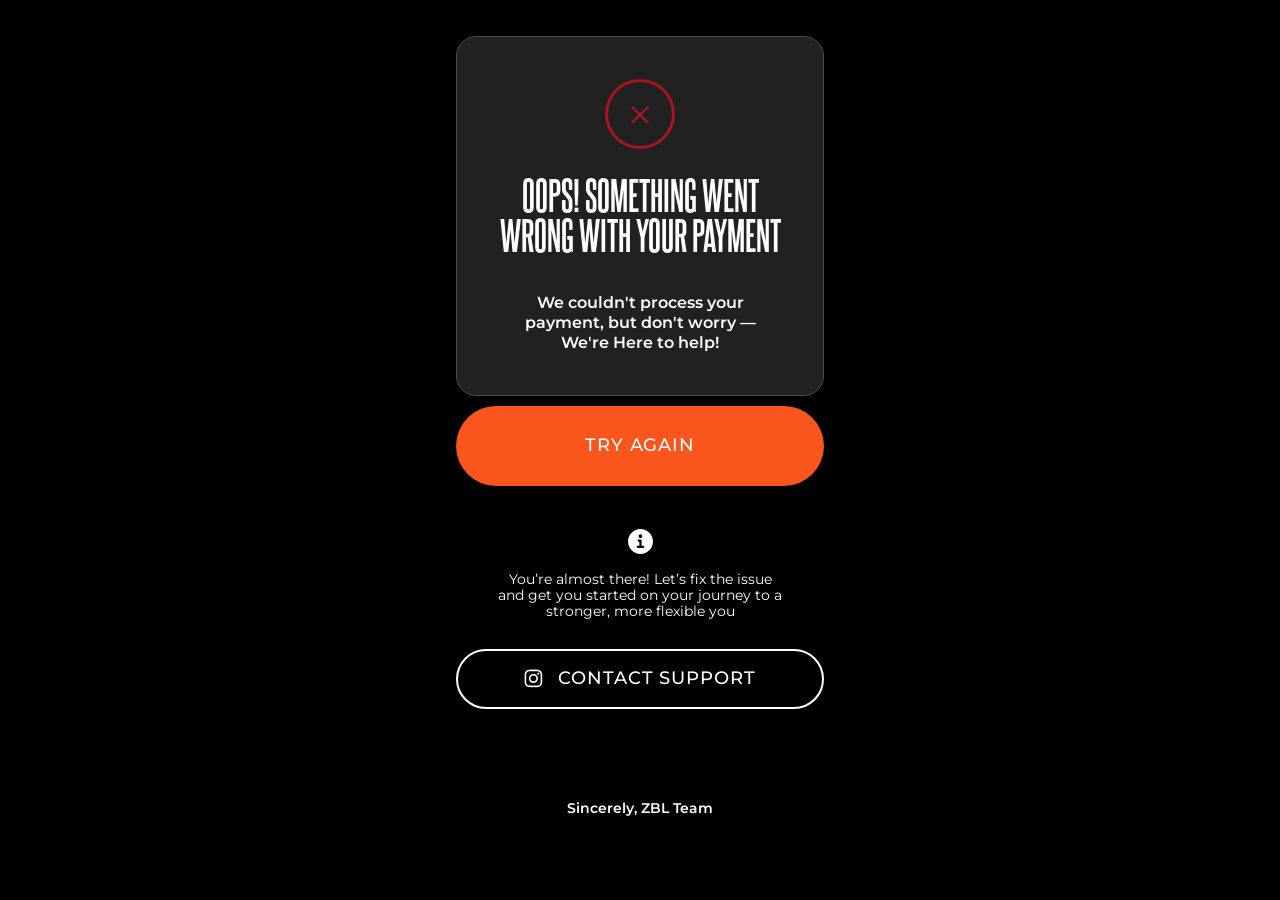
<file: failedpayment/index.html>
<!DOCTYPE html>
<html lang="en">
<head>

    <meta charset="UTF-8">
    <meta name="viewport" content="width=device-width, initial-scale=1.0">
    <link href="https://fonts.googleapis.com/css2?family=Montserrat:wght@250;300;400;500;600;700&display=swap"
        rel="stylesheet">
    <link href="https://fonts.googleapis.com/css2?family=Forum&display=swap" rel="stylesheet">
    <link rel="stylesheet" href="css/style.css">
    <link rel="stylesheet" href="css/fonts.css">
    <title>Something went wrong</title>
</head>
<body> 
      <section class="container">
        <div class="wrap">
          <div class="circle">
            <svg width="18" height="19" viewBox="0 0 18 19" fill="none" xmlns="http://www.w3.org/2000/svg">
              <path d="M17.8985 2.53808L10.665 9.77158L17.7081 16.8147L15.9949 18.5279L8.95177 11.4848L1.71827 18.7183L0.0812134 17.0812L7.31471 9.84772L0.233498 2.7665L1.94669 1.05331L9.02791 8.13452L16.2614 0.901022L17.8985 2.53808Z" fill="#A9151D" />
            </svg> 
            </div> 
            <h3 class="title">Oops! Something went<br> wrong with your payment</h3>
            <p>We couldn't process your<br> payment, but don't worry —<br> We're Here to help!</p>
        </div>
       <a href="https://zubalenok.online/shop/item/13510"> <div class="btn">Try Again</div></a>
        <div class="info">
          <svg width="25" height="25" viewBox="0 0 25 25" fill="none" xmlns="http://www.w3.org/2000/svg">
  <g clip-path="url(#clip0_92_41)">
    <path fill-rule="evenodd" clip-rule="evenodd" d="M12.5 25C19.4036 25 25 19.4036 25 12.5C25 5.59645 19.4036 0 12.5 0C5.59645 0 0 5.59645 0 12.5C0 19.4036 5.59645 25 12.5 25ZM9.82143 16.7411C9.20504 16.7411 8.70536 17.2407 8.70536 17.8571C8.70536 18.4736 9.20504 18.9732 9.82143 18.9732H12.5H15.1786C15.795 18.9732 16.2946 18.4736 16.2946 17.8571C16.2946 17.2407 15.795 16.7411 15.1786 16.7411H13.6161V11.6071C13.6161 10.9907 13.1164 10.4911 12.5 10.4911H10.7143C10.0979 10.4911 9.59821 10.9907 9.59821 11.6071C9.59821 12.2235 10.0979 12.7232 10.7143 12.7232H11.3839V16.7411H9.82143ZM14.2857 7.14286C14.2857 8.12907 13.4862 8.92857 12.5 8.92857C11.5138 8.92857 10.7143 8.12907 10.7143 7.14286C10.7143 6.15664 11.5138 5.35714 12.5 5.35714C13.4862 5.35714 14.2857 6.15664 14.2857 7.14286Z" fill="white" />
  </g>
  <defs>
    <clipPath id="clip0_92_41">
      <rect width="25" height="25" fill="white" />
    </clipPath>
  </defs>
</svg>
<p>You’re almost there! Let’s fix the issue<br> and get you started on your journey to a<br> stronger, more flexible you</p>
        </div>
        <a href="https://www.instagram.com/zubalenok.team/">
        <div class="btn-inst">
          <svg width="19" height="19" viewBox="0 0 19 19" fill="none" xmlns="http://www.w3.org/2000/svg">
  <g clip-path="url(#clip0_92_48)">
    <path d="M15.2065 4.7119V4.71249C15.2065 5.29824 14.7316 5.77261 14.1464 5.77261C13.5613 5.77261 13.0863 5.29765 13.0863 4.71249C13.0863 4.12674 13.5613 3.65236 14.1464 3.65236C14.7316 3.65295 15.206 4.12674 15.2065 4.7119ZM9.4286 12.3744C7.80159 12.3744 6.48276 11.0556 6.48276 9.42854C6.48276 7.80152 7.80159 6.4827 9.4286 6.4827C11.0556 6.4827 12.3744 7.80152 12.3744 9.42854C12.3744 11.055 11.0562 12.3738 9.42978 12.3738H9.42919L9.4286 12.3744ZM9.4286 4.89104C6.92237 4.89104 4.8911 6.9229 4.8911 9.42854C4.8911 11.9342 6.92296 13.966 9.4286 13.966C11.9348 13.966 13.9661 11.9342 13.9661 9.42854C13.9661 9.42854 13.9661 9.42854 13.9661 9.42795C13.9661 6.92231 11.9348 4.89045 9.4286 4.89045C9.4286 4.89045 9.4286 4.89045 9.42801 4.89045L9.4286 4.89104ZM9.4286 2.18269C11.7875 2.18269 12.0686 2.19447 13.0003 2.23513C13.5913 2.2422 14.1535 2.35417 14.6738 2.55217L14.6402 2.54097C15.4146 2.84268 16.0156 3.44376 16.3109 4.19804L16.3179 4.21808C16.5042 4.70483 16.6149 5.2676 16.622 5.85511V5.85806C16.6639 6.79031 16.6733 7.07022 16.6733 9.42972C16.6733 11.7892 16.6621 12.0697 16.6191 13.0014C16.6079 13.593 16.4953 14.1552 16.2979 14.6755L16.3091 14.6414C16.1571 15.0397 15.932 15.3791 15.6473 15.6585L15.6467 15.6591C15.368 15.9443 15.0286 16.1694 14.6497 16.3126L14.6308 16.3191C14.1423 16.5053 13.5778 16.6161 12.9879 16.6231H12.9849C12.0468 16.665 11.7704 16.6744 9.4068 16.6744C7.042 16.6744 6.76621 16.6632 5.82866 16.6202C5.23466 16.609 4.67012 16.4964 4.14742 16.299L4.18219 16.3102C3.78384 16.1605 3.44441 15.9348 3.16744 15.649L3.16685 15.6485C2.87869 15.3715 2.65241 15.0315 2.51039 14.6508L2.5045 14.6325C2.31887 14.1446 2.20632 13.5806 2.19512 12.9914V12.9866C2.16212 12.0585 2.15034 11.7721 2.15034 9.4197C2.15034 7.0661 2.16212 6.77911 2.19512 5.83979C2.20632 5.24638 2.31828 4.68243 2.51569 4.16033L2.5045 4.1951C2.65005 3.79497 2.87692 3.45436 3.16626 3.17917L3.16744 3.17799C3.44323 2.88806 3.78325 2.66236 4.16451 2.5227L4.18278 2.51681C4.66776 2.32942 5.22817 2.21686 5.81392 2.20685H5.81805C6.75678 2.17385 7.03316 2.16265 9.39619 2.16265L9.4286 2.18269ZM9.4286 0.591614C7.02785 0.591614 6.7285 0.60281 5.78564 0.644649C5.01073 0.661149 4.27589 0.810828 3.59585 1.0707L3.64064 1.05597C3.02778 1.28992 2.50567 1.63701 2.0755 2.07426L2.07491 2.07485C1.63589 2.50502 1.28939 3.02772 1.06546 3.61111L1.05544 3.64058C0.8103 4.27583 0.660621 5.01126 0.644711 5.77851V5.78558C0.600514 6.72843 0.591675 7.02779 0.591675 9.42854C0.591675 11.8293 0.602871 12.1286 0.644711 13.0715C0.661211 13.8464 0.810889 14.5813 1.07076 15.2613L1.05603 15.2165C1.5251 16.4075 2.44969 17.332 3.61 17.7905L3.64064 17.8011C4.27589 18.0457 5.01132 18.1953 5.77857 18.2118H5.78564C6.7285 18.256 7.02785 18.2649 9.4286 18.2649C11.8294 18.2649 12.1287 18.2537 13.0716 18.2118C13.8465 18.1948 14.5813 18.0457 15.2614 17.7858L15.2166 17.8011C16.4075 17.332 17.3321 16.4075 17.7906 15.2471L17.8012 15.2165C18.0463 14.5813 18.1954 13.8458 18.2119 13.0786V13.0715C18.2561 12.1286 18.2649 11.8293 18.2649 9.42854C18.2649 7.02779 18.2537 6.72843 18.2119 5.78558C18.1948 5.01067 18.0457 4.27583 17.7859 3.59579L17.8012 3.64058C17.5666 3.02772 17.2201 2.50561 16.7823 2.07544L16.7817 2.07485C16.3515 1.63583 15.8288 1.28933 15.2454 1.0654L15.216 1.05538C14.5807 0.810239 13.8453 0.66056 13.078 0.644649H13.071C12.1281 0.600453 11.8288 0.591614 9.42801 0.591614H9.4286Z" fill="white" />
  </g>
  <defs>
    <clipPath id="clip0_92_48">
      <rect width="18.8571" height="18.8571" fill="white" />
    </clipPath>
  </defs>
</svg>
<p>Contact Support</p>
        </div></a>
        <p class="team">Sincerely, ZBL Team</p>
      </section>
</body>
</html>
</file>
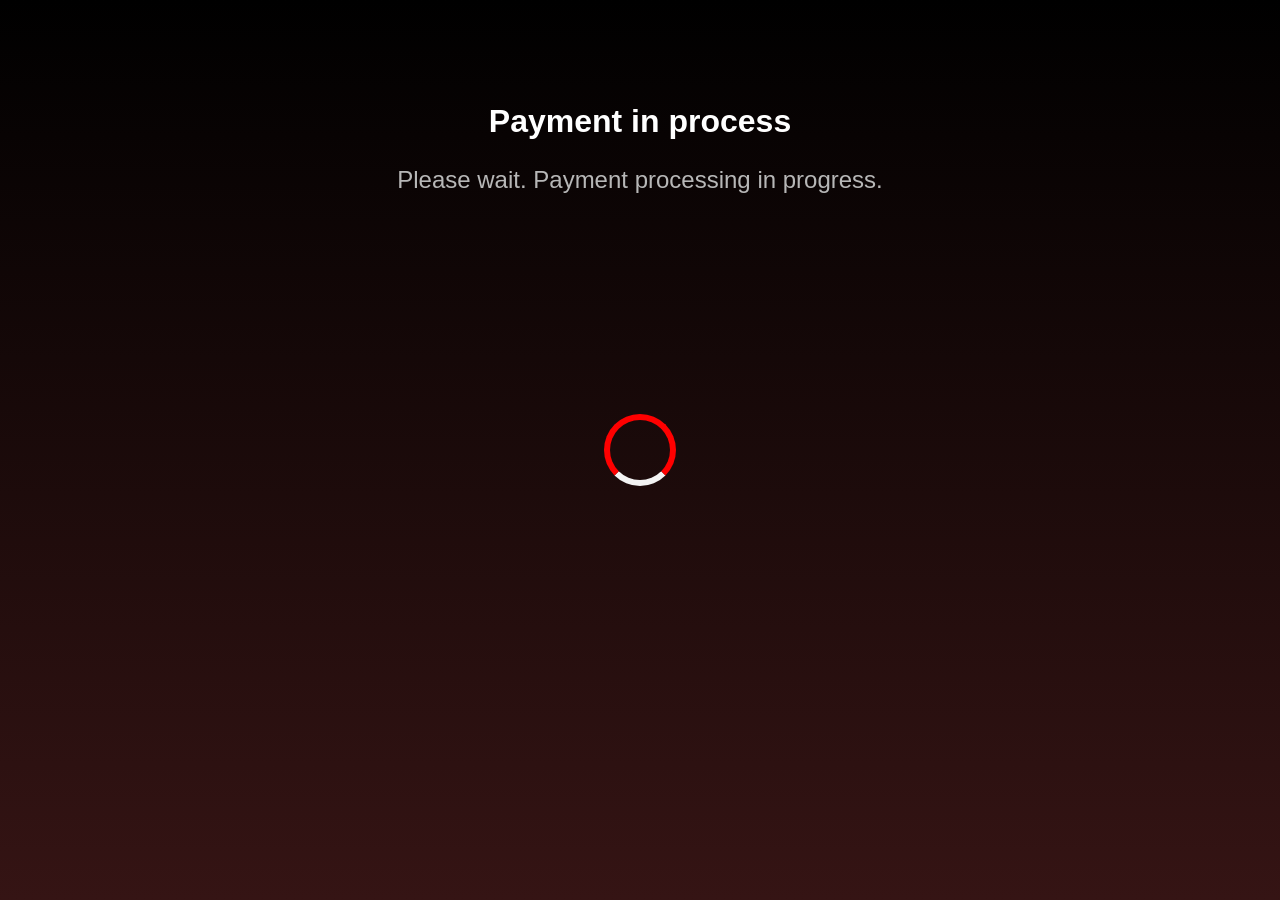
<file: payinprogress/index.html>
<!DOCTYPE html>
<html lang="uk">
<head>
    <meta charset="UTF-8">
    <meta name="viewport" content="width=device-width, initial-scale=1.0">
    <title>Стильний Прелоадер</title>
    <link rel="stylesheet" href="style.css"> </head>
<body>

    <div class="box">
        <h1>Payment in process</h1>
        <h2>Please wait. Payment processing in progress.</h2>
    </div>
    <div class="preloader-container">
        <div class="spinner"></div>
    </div>

</body>
</html>
</file>
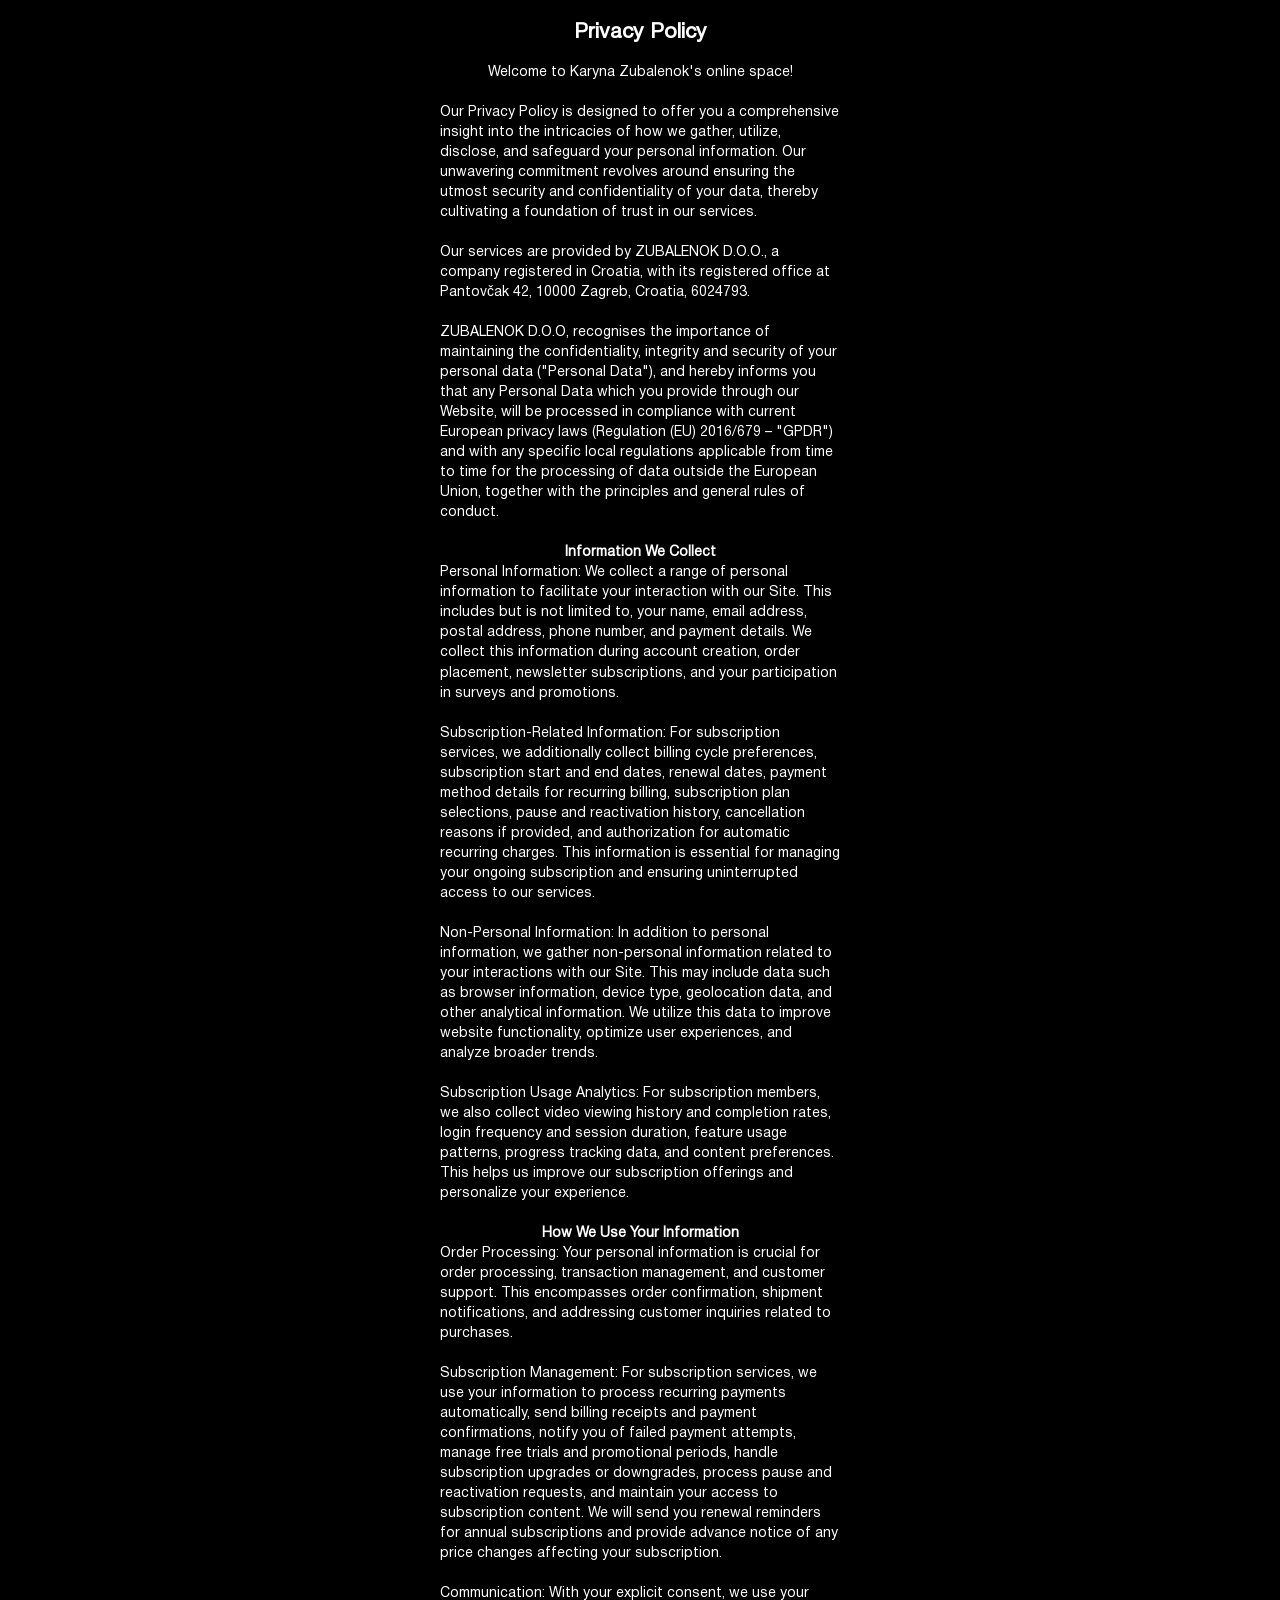
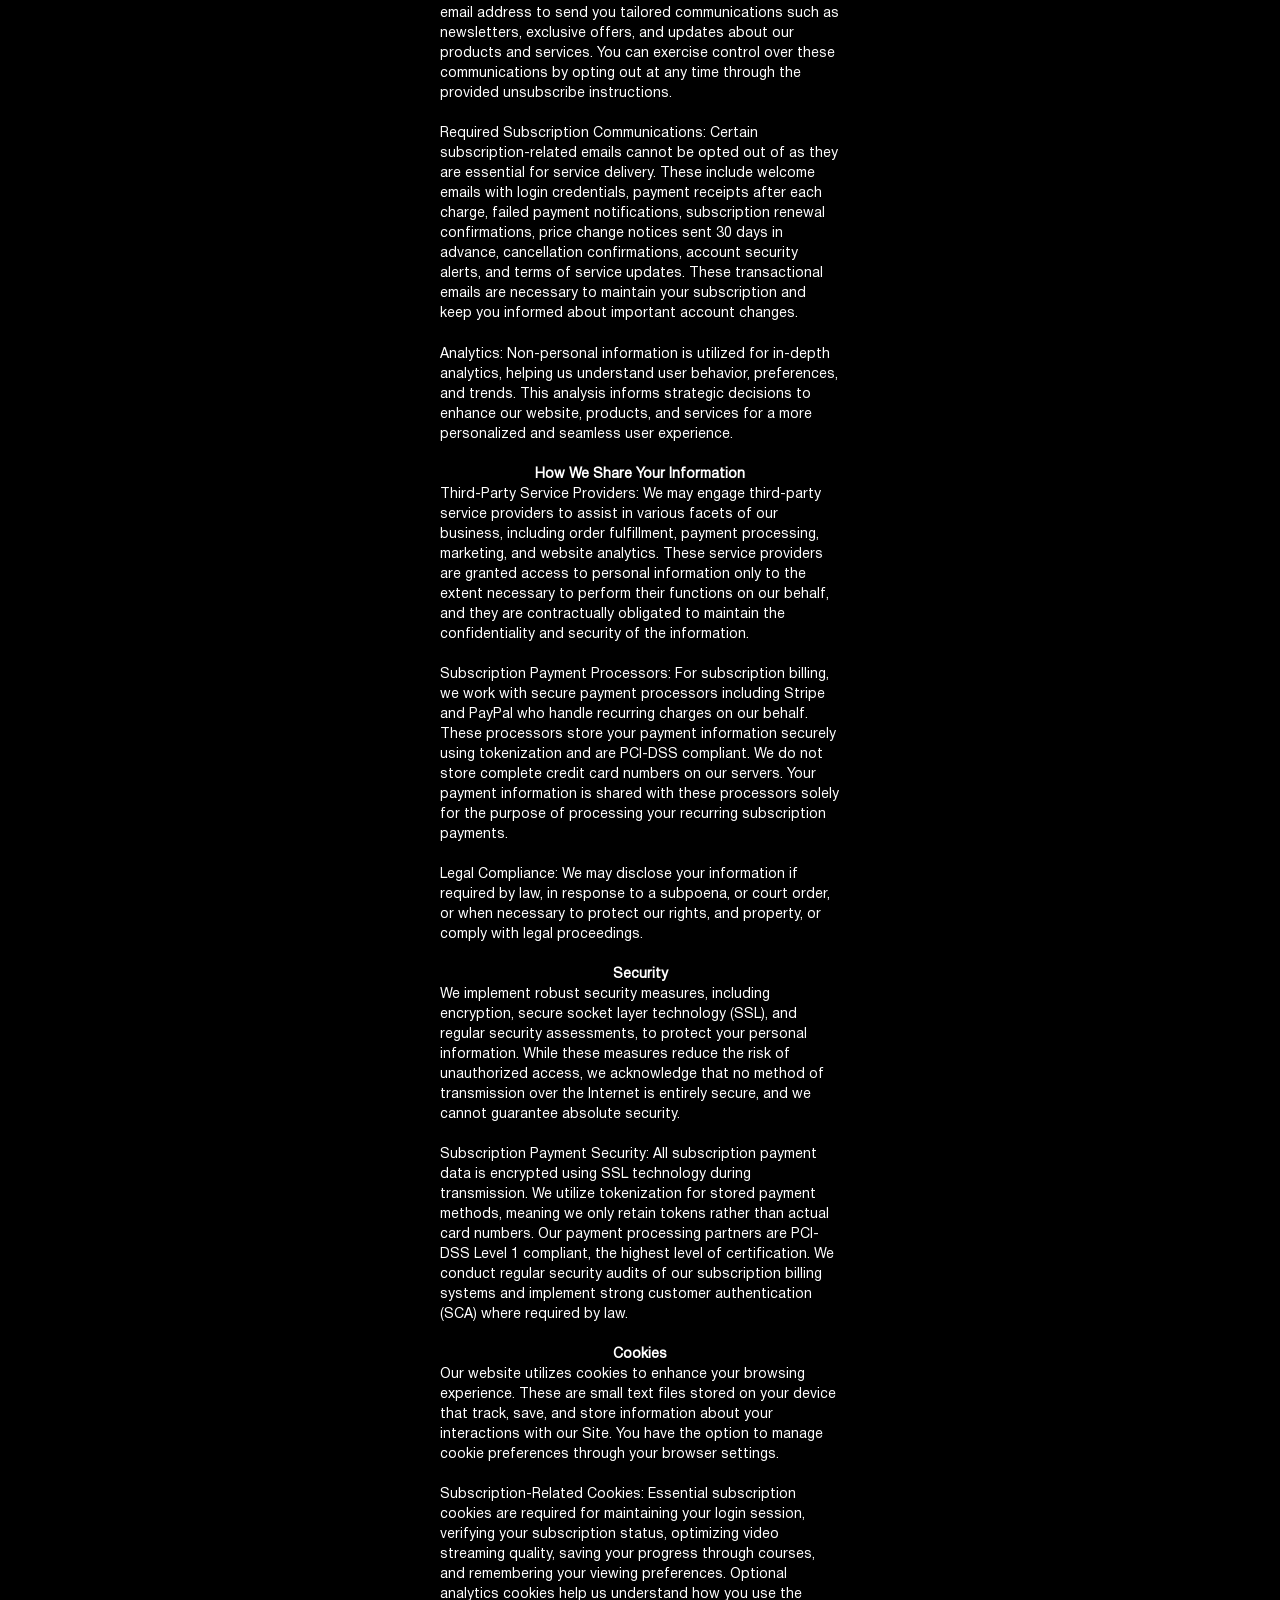
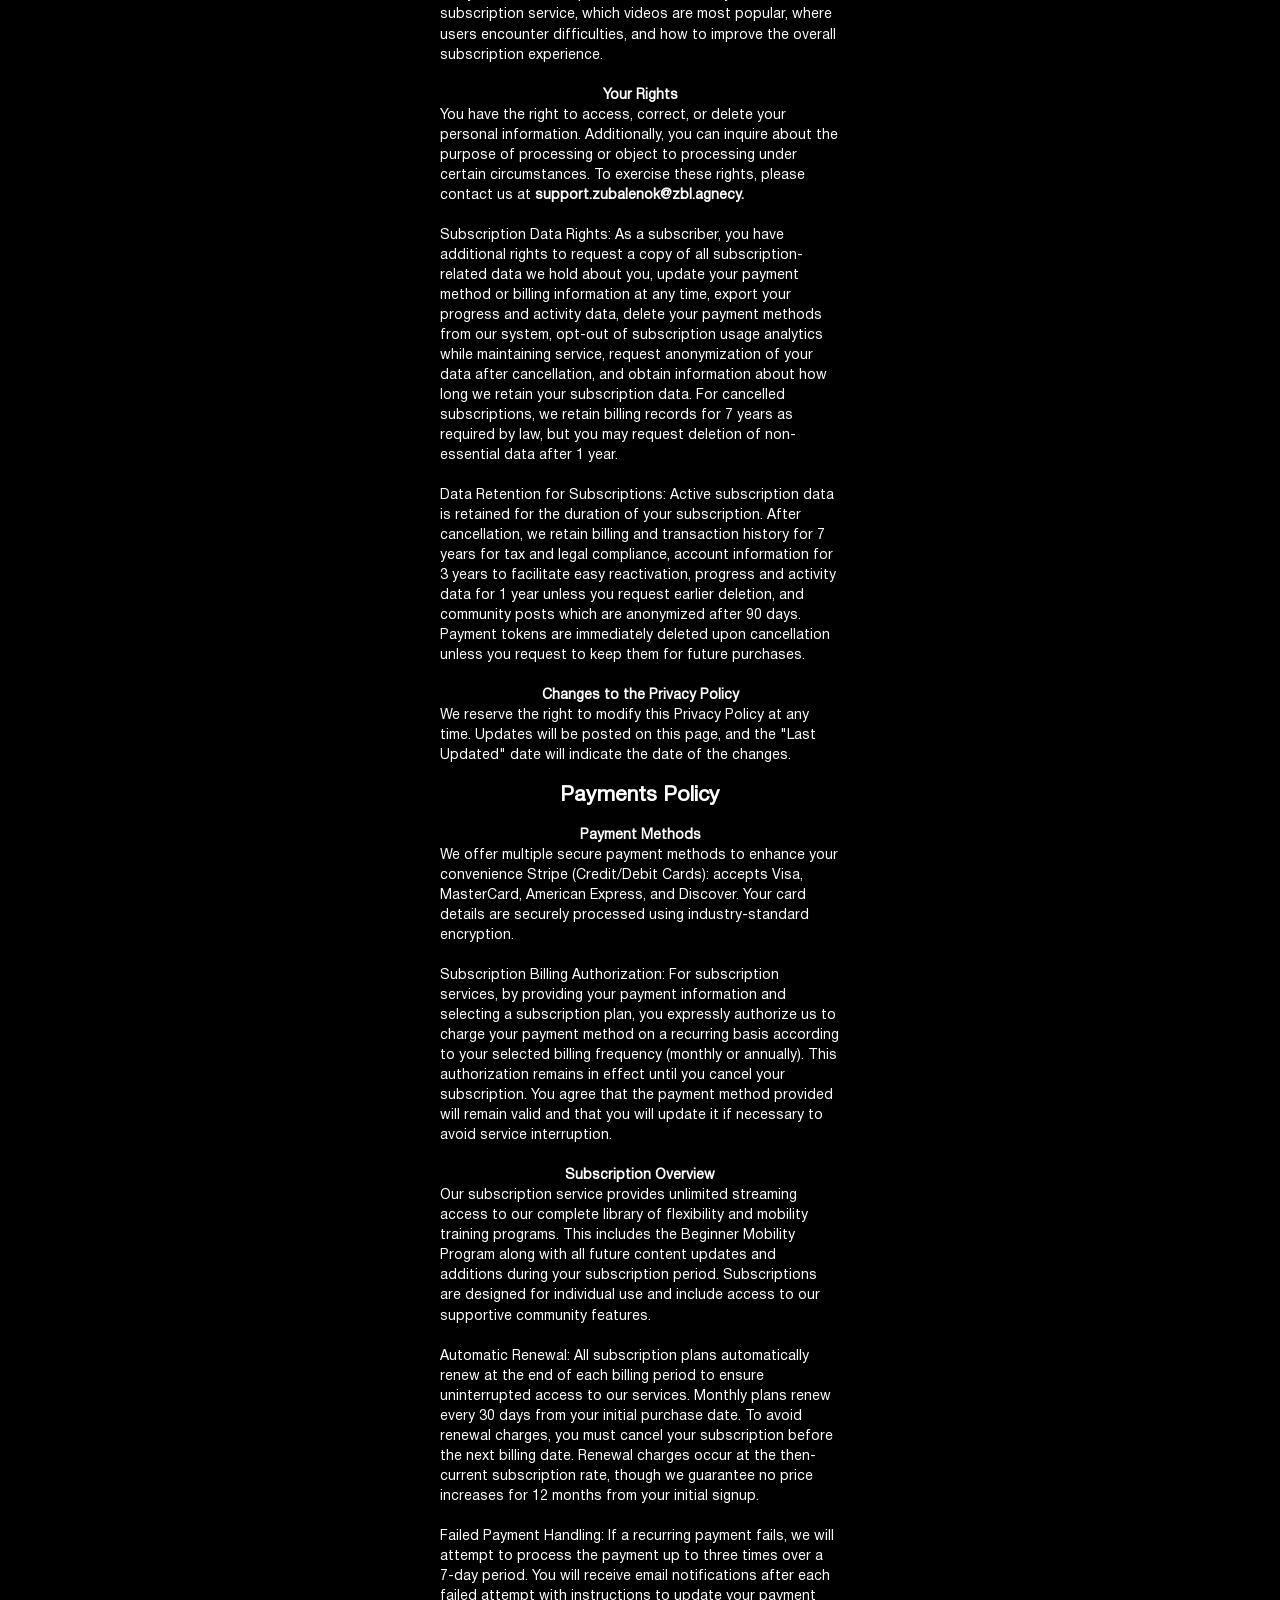
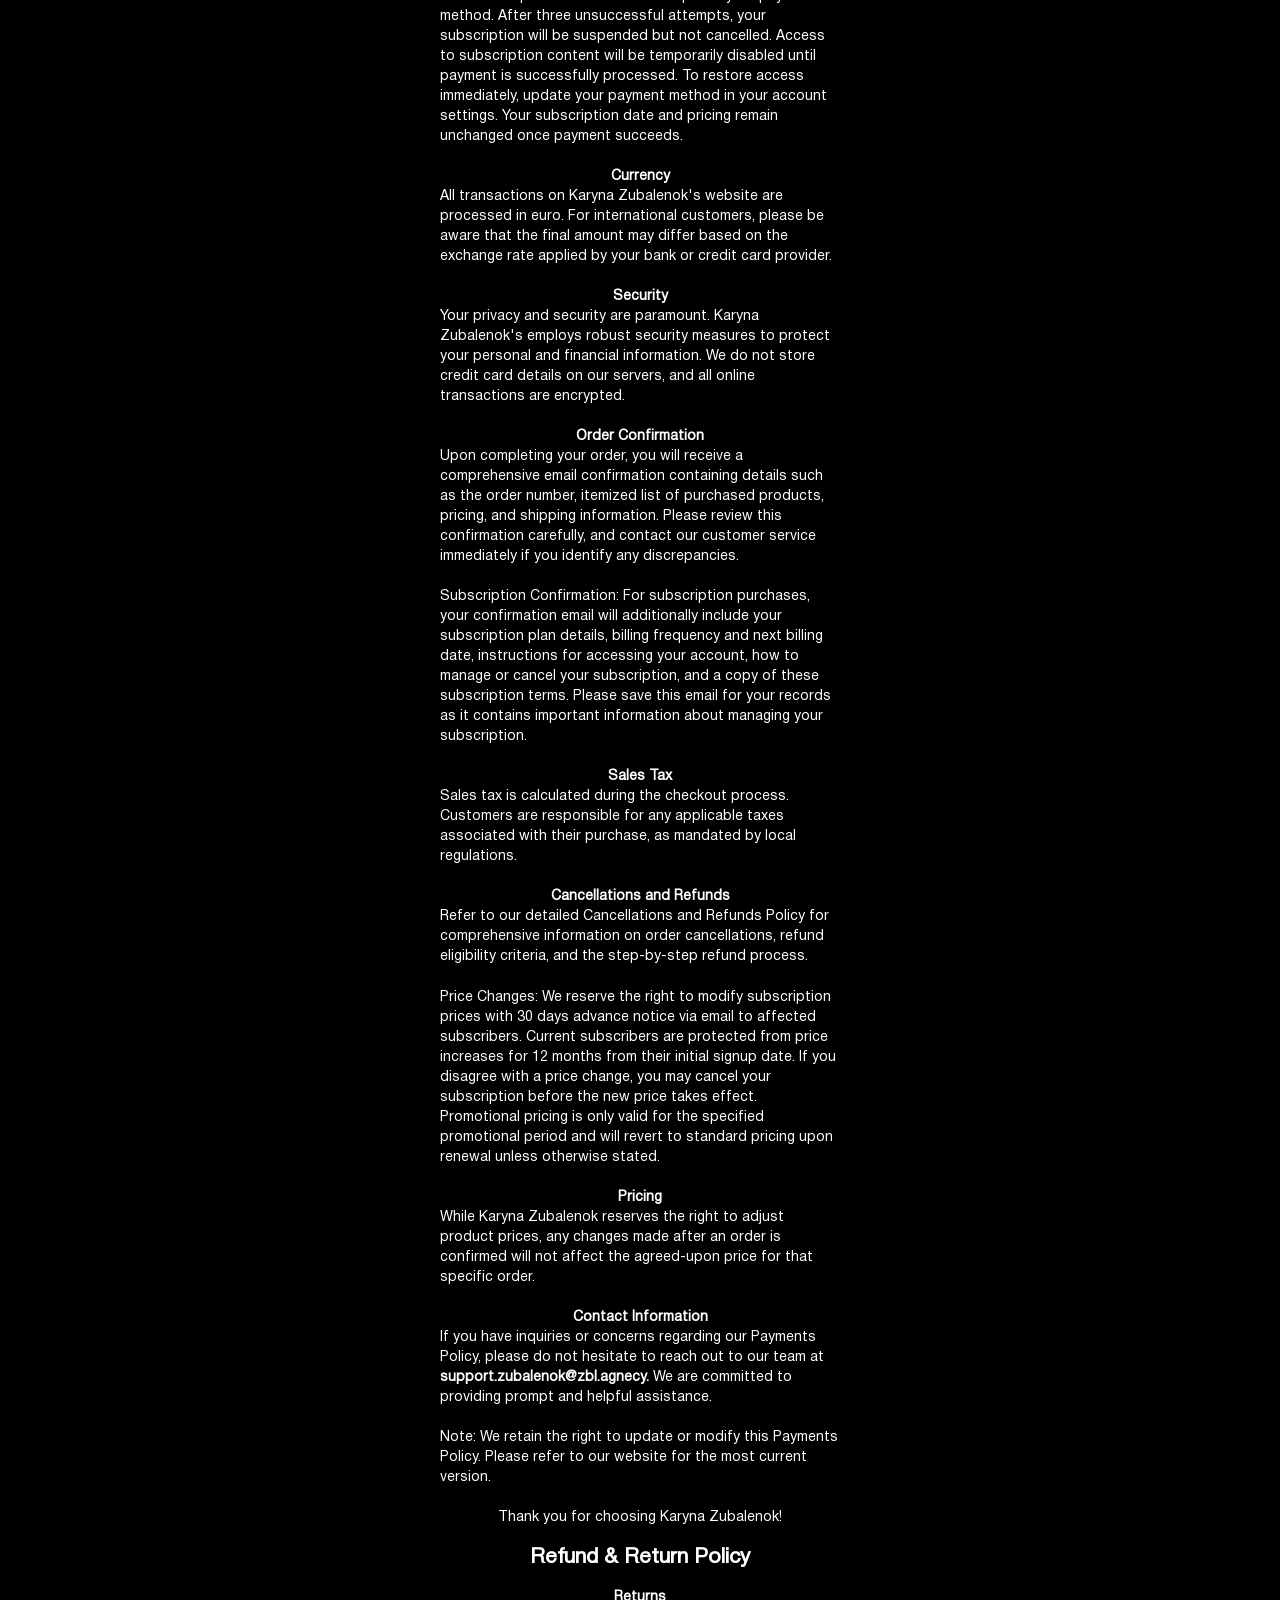
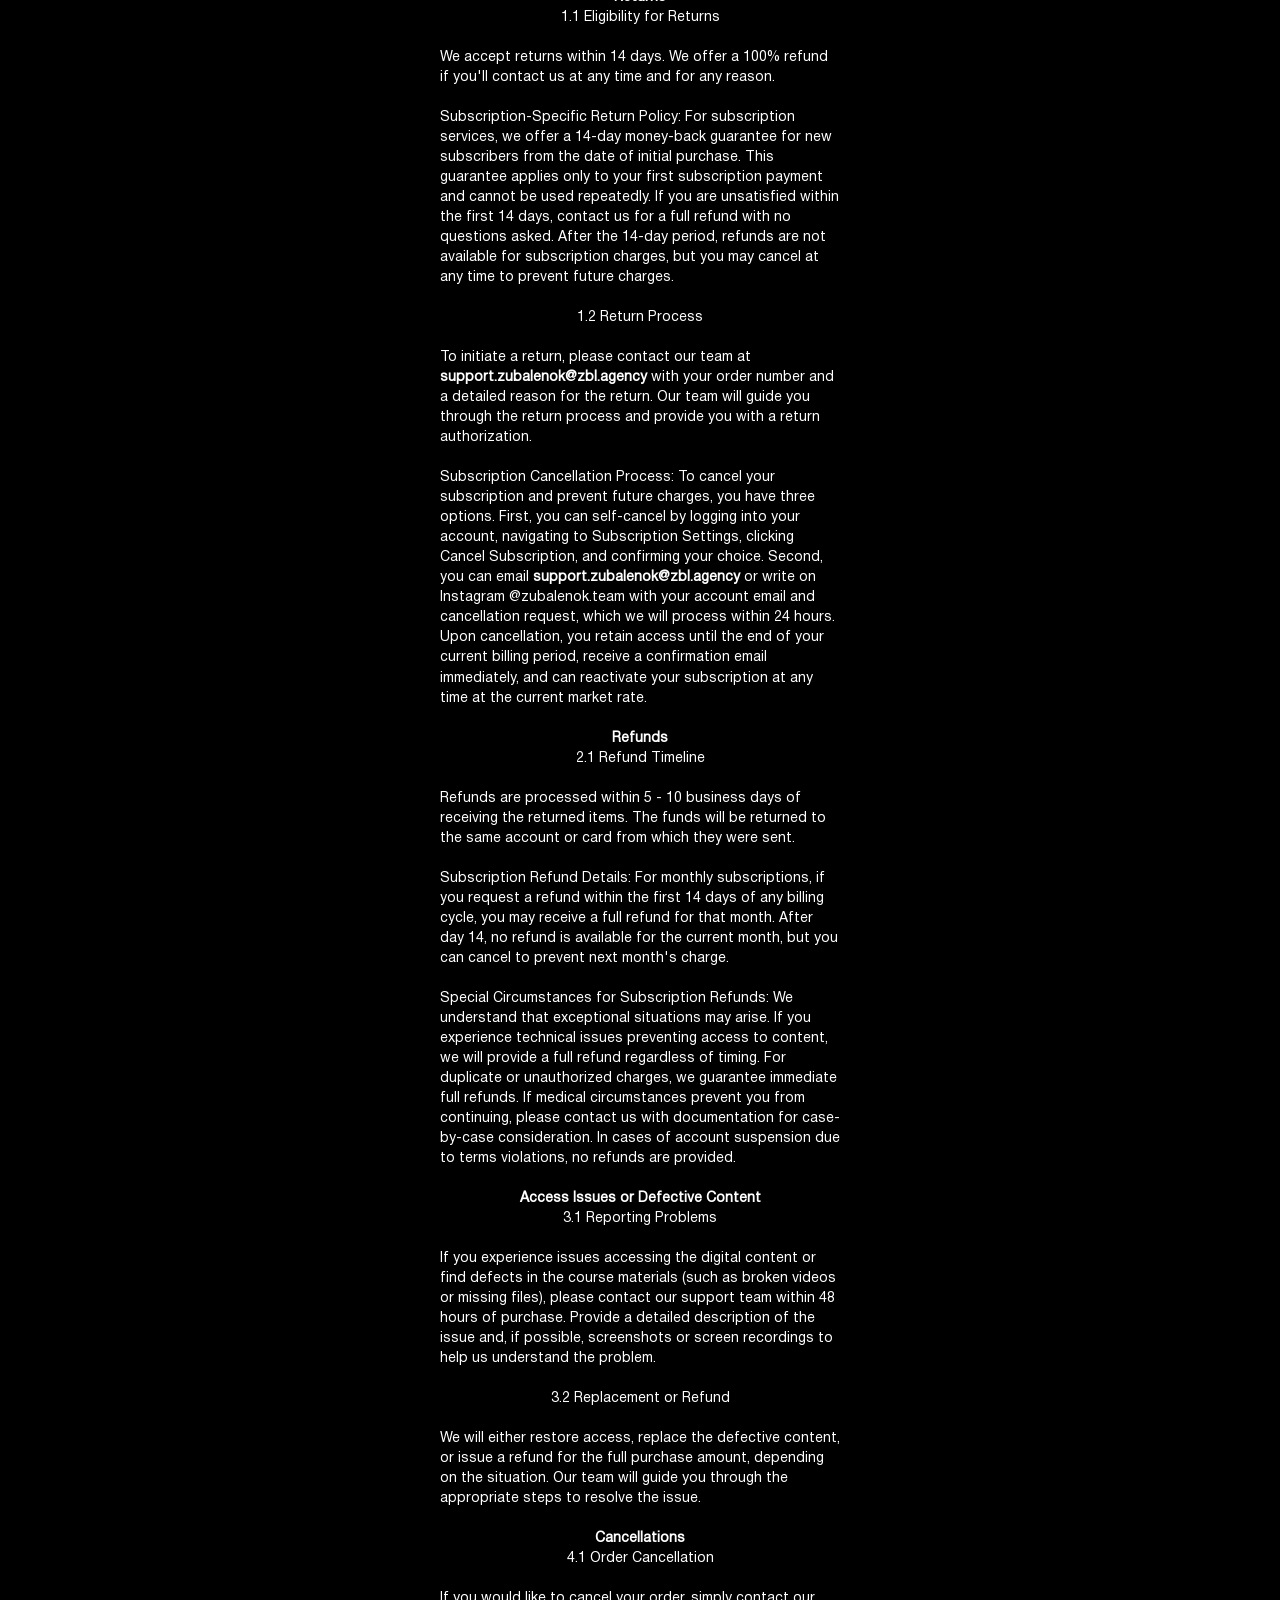
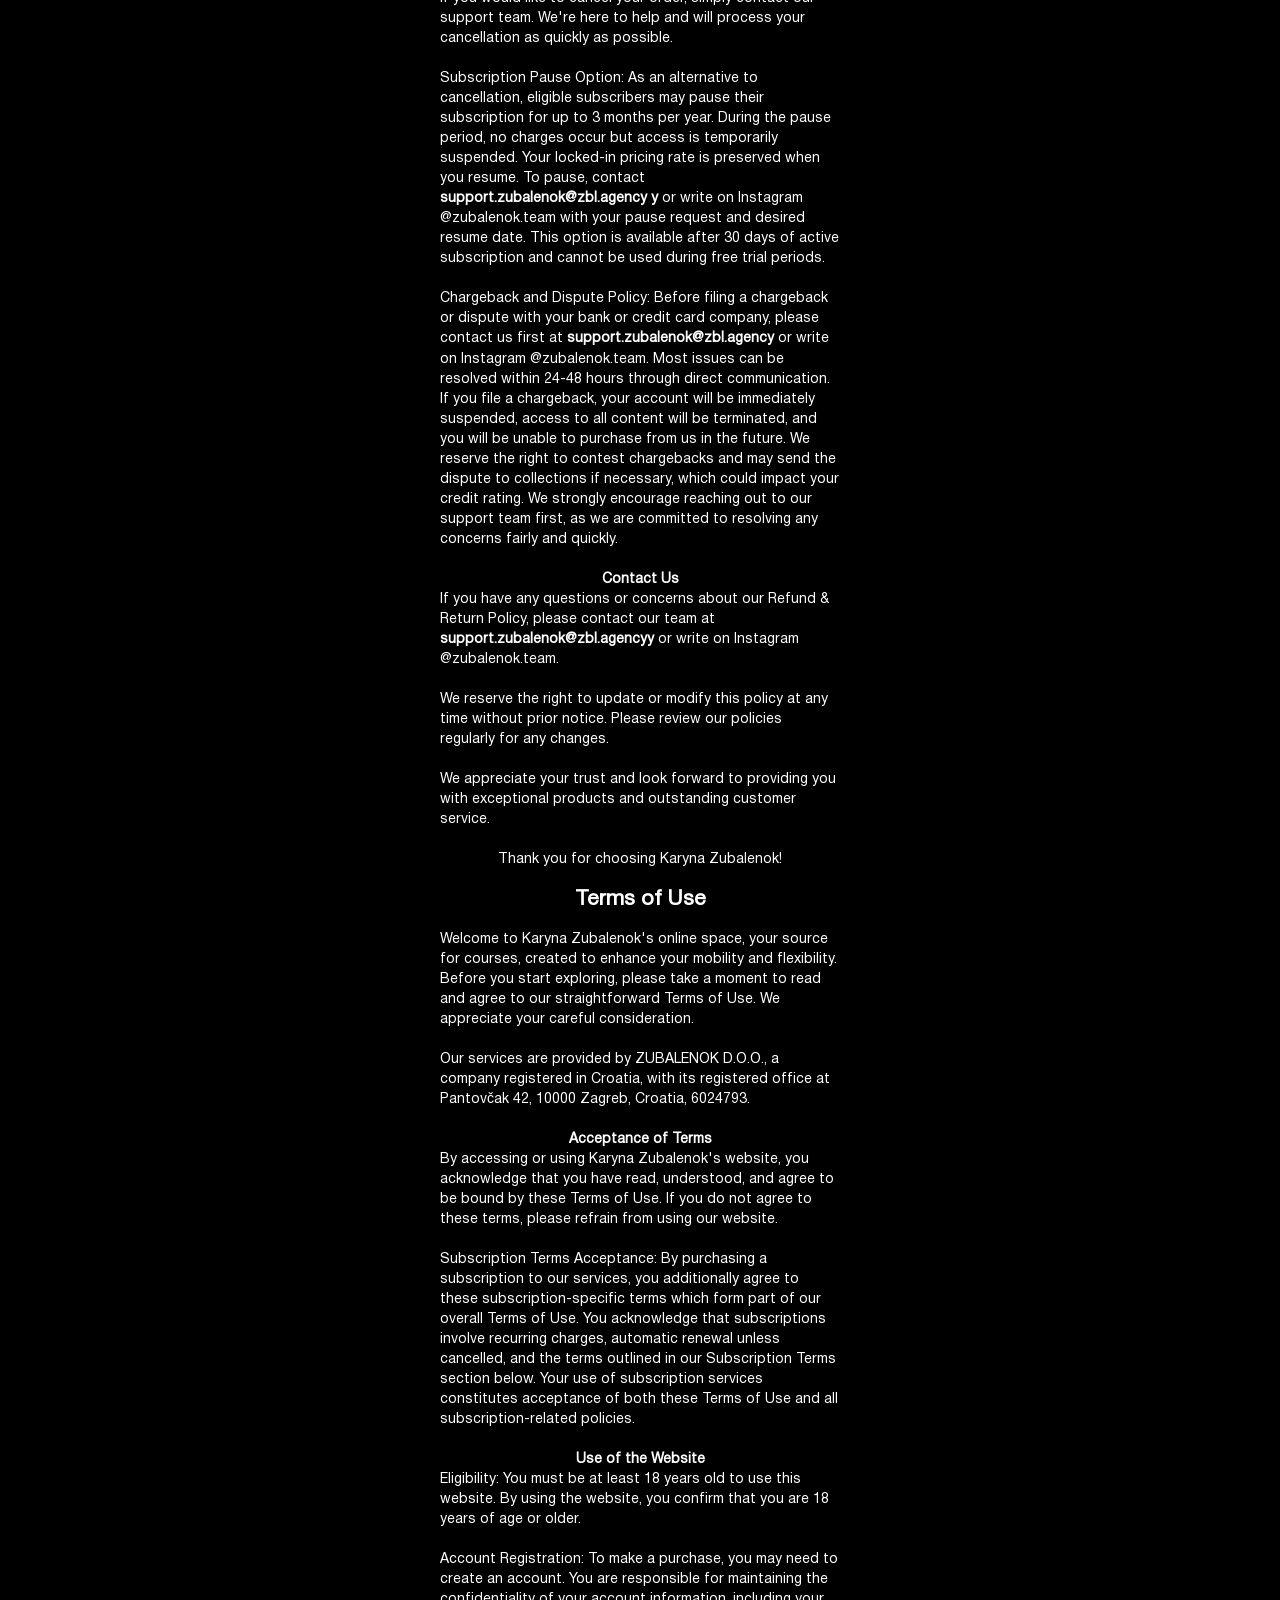
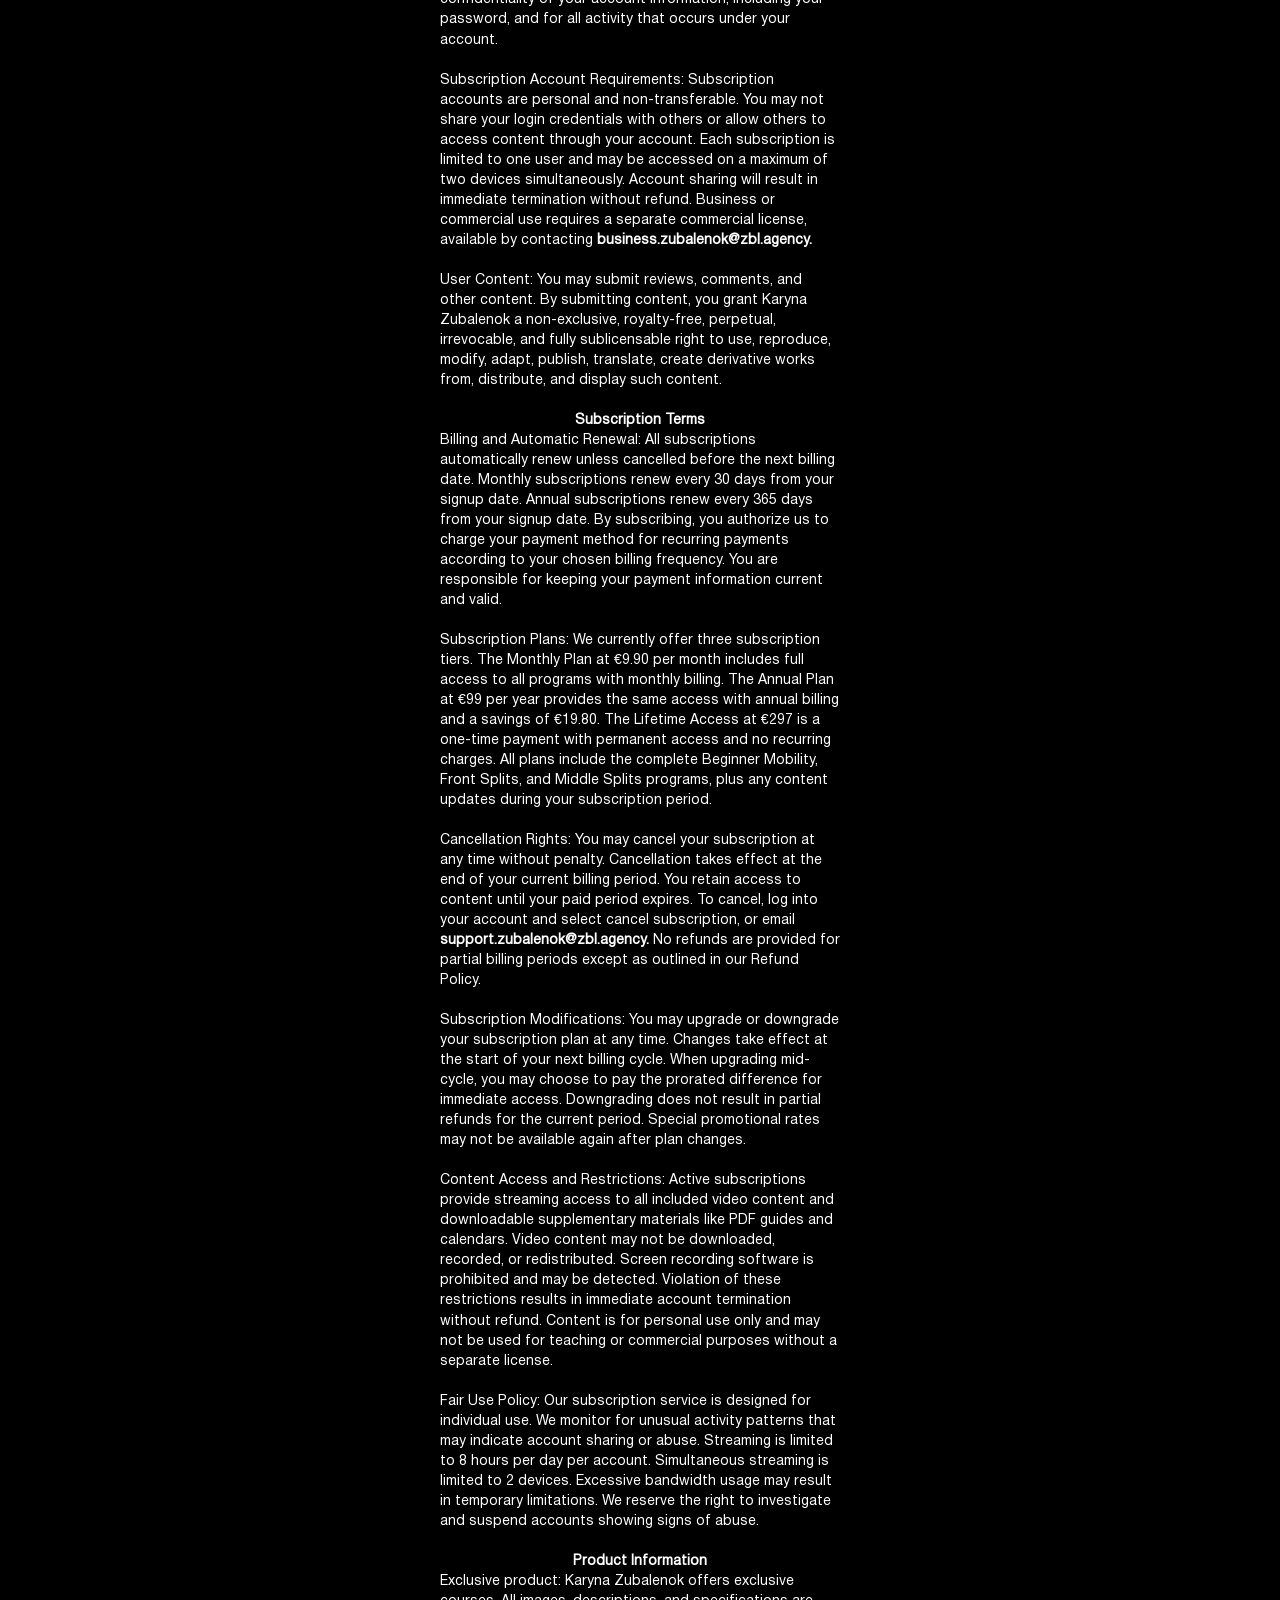
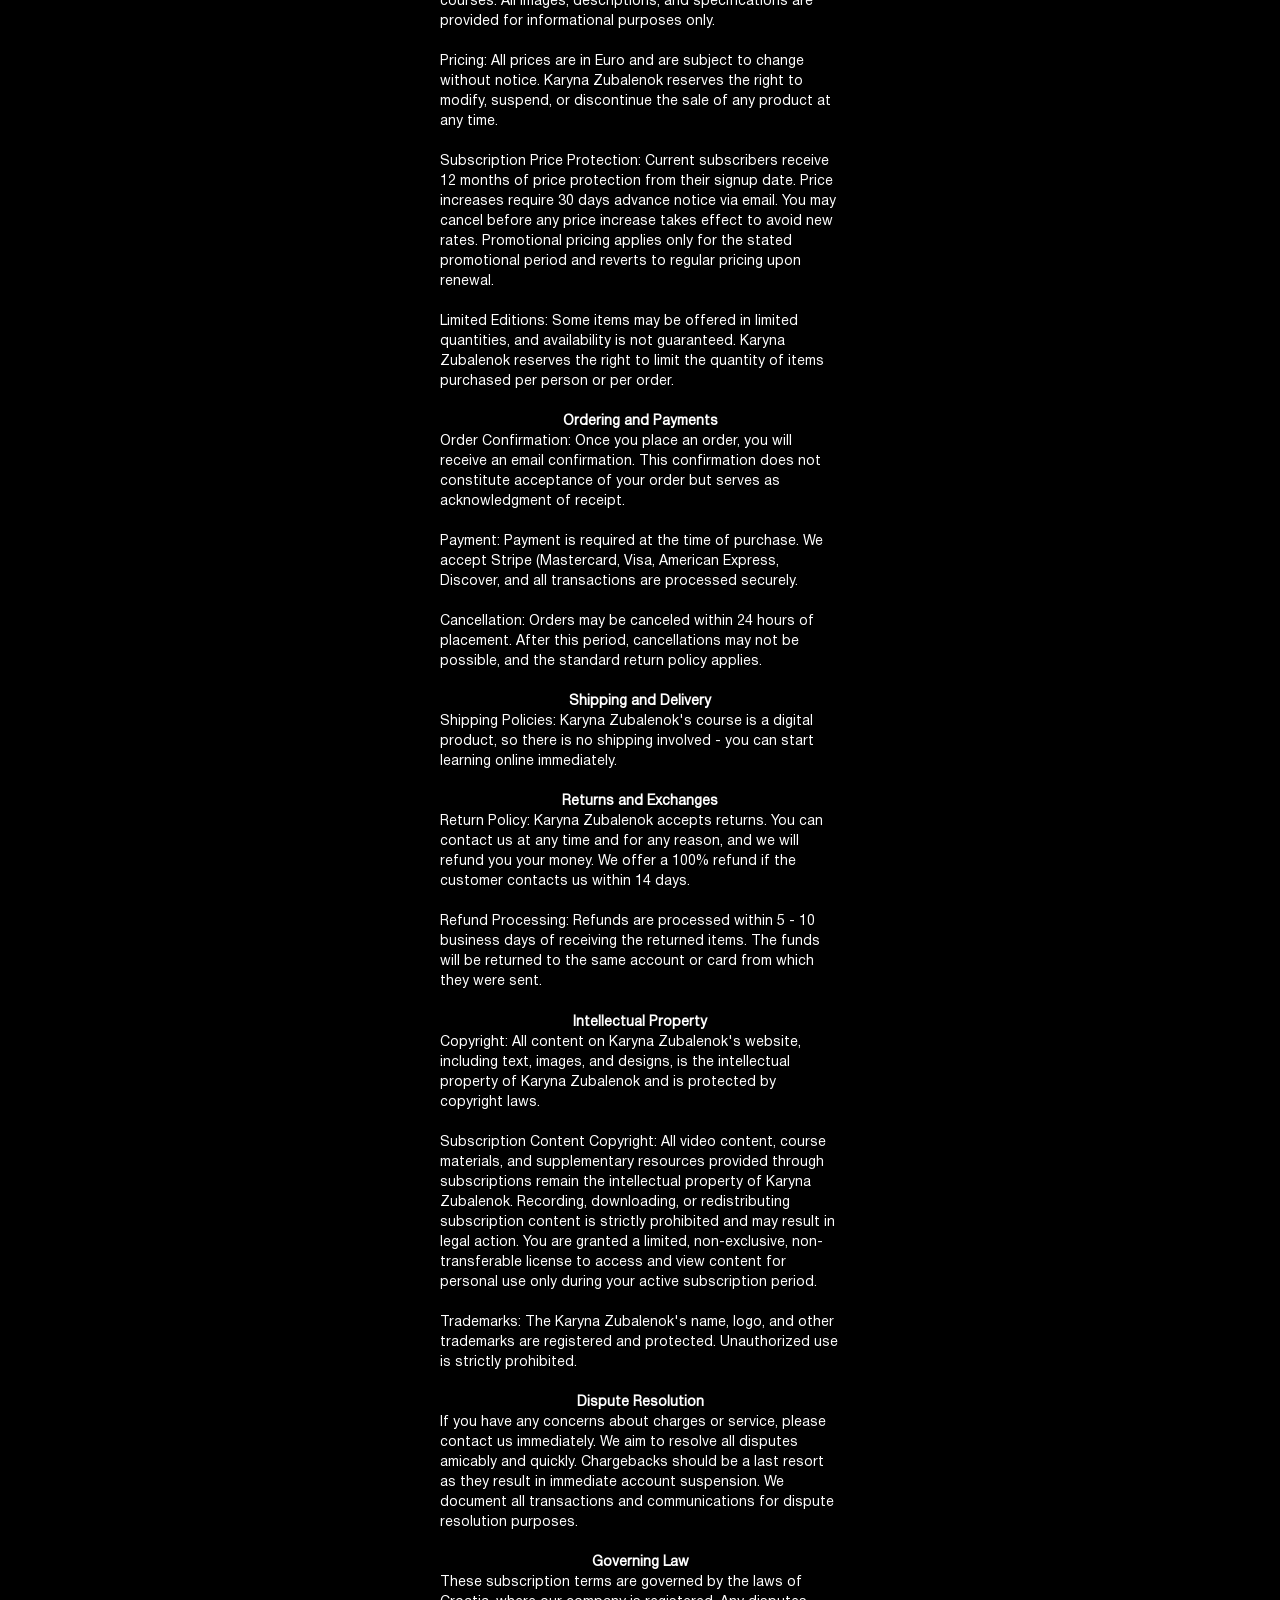
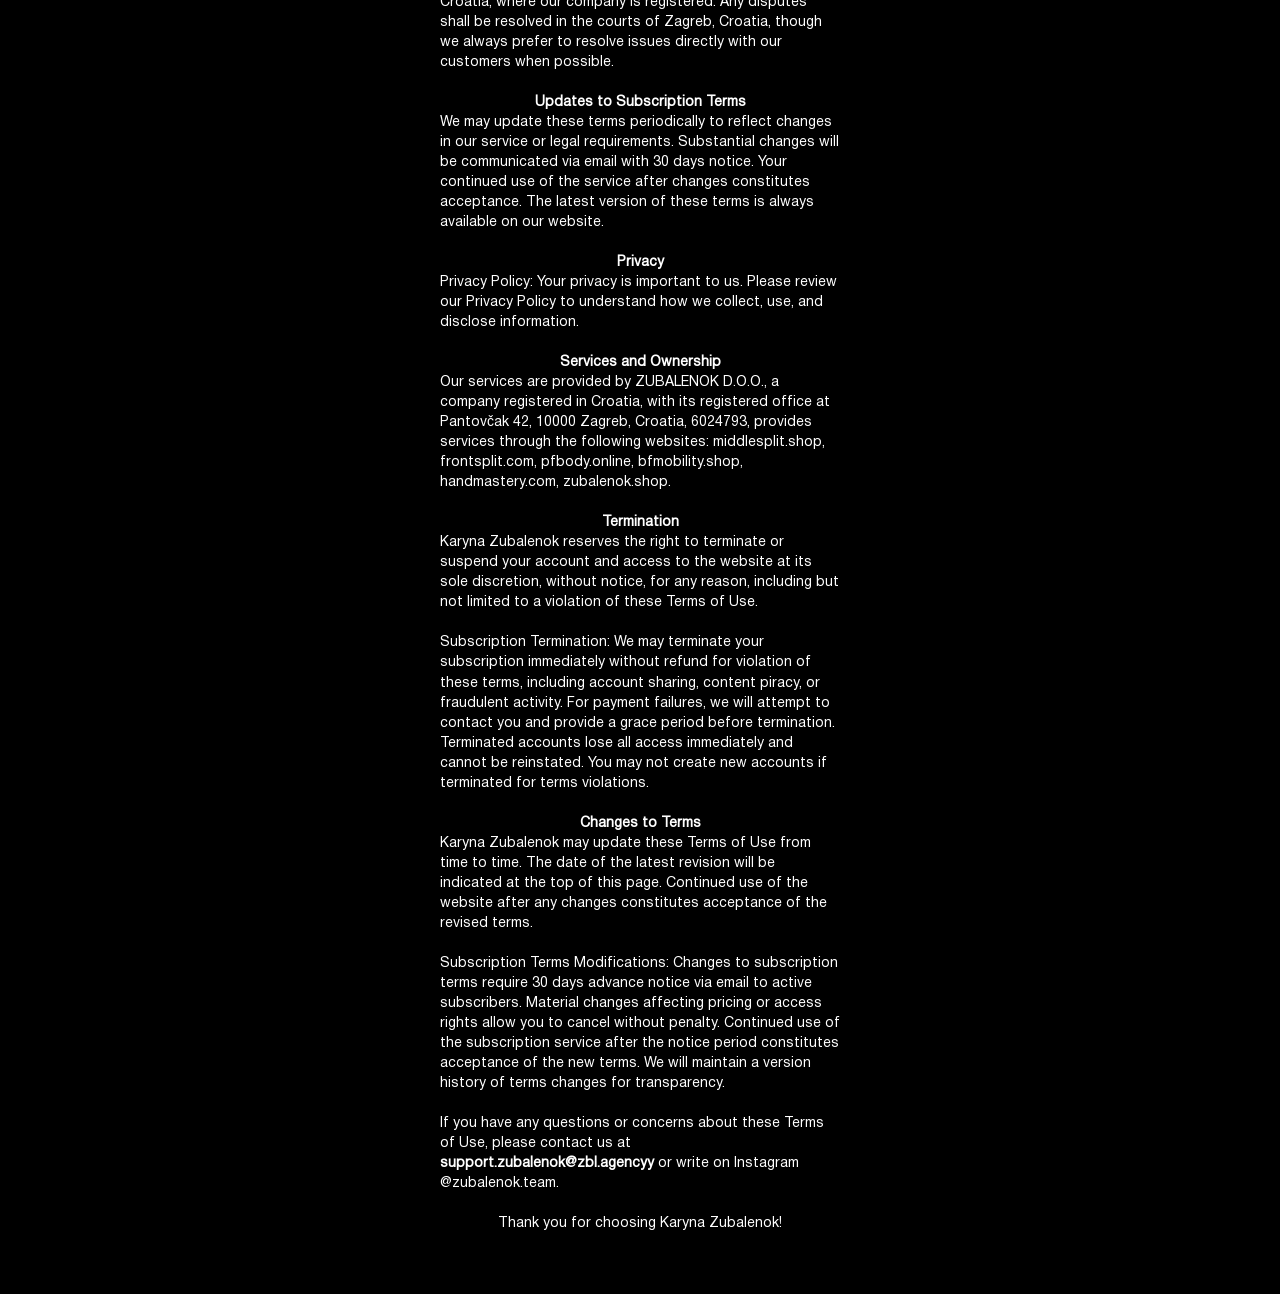
<file: policy/index.html>
<!DOCTYPE html>
<html lang="en">
<head>
    <meta charset="UTF-8">
    <meta name="viewport" content="width=device-width, initial-scale=1.0">
    <link href="https://fonts.googleapis.com/css2?family=Montserrat:wght@250;300;400;500;700&display=swap"
        rel="stylesheet">
    <link href="https://fonts.googleapis.com/css2?family=Forum&display=swap" rel="stylesheet">
    <link rel="stylesheet" href="css/style.css">
    <link rel="stylesheet" href="css/fonts.css">
    <title>Privacy Policy and User Agreement</title>

</head>
<body>
    <div class="selection">
        <div class="head">

<h2>Privacy Policy</h2><br>

<p>Welcome to Karyna Zubalenok's online space!</p><br>

<p>Our Privacy Policy is designed to offer you a comprehensive insight into the intricacies of how we
gather, utilize, disclose, and safeguard your personal information. Our unwavering commitment revolves
around ensuring the utmost security and confidentiality of your data, thereby cultivating a foundation
of trust in our services.</p><br>

<p>Our services are provided by ZUBALENOK D.O.O., a company registered in Croatia, with its registered
office at Pantov&#269;ak 42, 10000 Zagreb, Croatia, 6024793.</p><br>

<p>ZUBALENOK D.O.O, recognises the importance of maintaining the confidentiality, integrity and
security of your personal data ("Personal Data"), and hereby informs you that any Personal Data which
you provide through our Website, will be processed in compliance with current European privacy laws
(Regulation (EU) 2016/679 &ndash; "GPDR") and with any specific local regulations applicable from time
to time for the processing of data outside the European Union, together with the principles and
general rules of conduct.</p><br>

<p><strong>Information We Collect</strong></p>

<p>Personal Information:
We collect a range of personal information to facilitate your interaction with our Site. This includes
but is not limited to, your name, email address, postal address, phone number, and payment details. We
collect this information during account creation, order placement, newsletter subscriptions, and your
participation in surveys and promotions.</p><br>

<p>Subscription-Related Information:
For subscription services, we additionally collect billing cycle preferences, subscription start and
end dates, renewal dates, payment method details for recurring billing, subscription plan selections,
pause and reactivation history, cancellation reasons if provided, and authorization for automatic
recurring charges. This information is essential for managing your ongoing subscription and ensuring
uninterrupted access to our services.</p><br>

<p>Non-Personal Information:
In addition to personal information, we gather non-personal information related to your interactions
with our Site. This may include data such as browser information, device type, geolocation data, and
other analytical information. We utilize this data to improve website functionality, optimize user
experiences, and analyze broader trends.</p><br>

<p>Subscription Usage Analytics:
For subscription members, we also collect video viewing history and completion rates, login frequency
and session duration, feature usage patterns, progress tracking data, and content preferences. This
helps us improve our subscription offerings and personalize your experience.</p><br>

<p><strong>How We Use Your Information</strong></p>

<p>Order Processing:
Your personal information is crucial for order processing, transaction management, and customer
support. This encompasses order confirmation, shipment notifications, and addressing customer
inquiries related to purchases.</p><br>

<p>Subscription Management:
For subscription services, we use your information to process recurring payments automatically, send
billing receipts and payment confirmations, notify you of failed payment attempts, manage free trials
and promotional periods, handle subscription upgrades or downgrades, process pause and reactivation
requests, and maintain your access to subscription content. We will send you renewal reminders for
annual subscriptions and provide advance notice of any price changes affecting your
subscription.</p><br>

<p>Communication:
With your explicit consent, we use your email address to send you tailored communications such as
newsletters, exclusive offers, and updates about our products and services. You can exercise control
over these communications by opting out at any time through the provided unsubscribe
instructions.</p><br>

<p>Required Subscription Communications:
Certain subscription-related emails cannot be opted out of as they are essential for service delivery.
These include welcome emails with login credentials, payment receipts after each charge, failed
payment notifications, subscription renewal confirmations, price change notices sent 30 days in
advance, cancellation confirmations, account security alerts, and terms of service updates. These
transactional emails are necessary to maintain your subscription and keep you informed about important
account changes.</p><br>

<p>Analytics:
Non-personal information is utilized for in-depth analytics, helping us understand user behavior,
preferences, and trends. This analysis informs strategic decisions to enhance our website, products,
and services for a more personalized and seamless user experience.</p><br>

<p><strong>How We Share Your Information</strong></p>

<p>Third-Party Service Providers:
We may engage third-party service providers to assist in various facets of our business, including
order fulfillment, payment processing, marketing, and website analytics. These service providers are
granted access to personal information only to the extent necessary to perform their functions on our
behalf, and they are contractually obligated to maintain the confidentiality and security of the
information.</p><br>

<p>Subscription Payment Processors:
For subscription billing, we work with secure payment processors including Stripe and PayPal who
handle recurring charges on our behalf. These processors store your payment information securely using
tokenization and are PCI-DSS compliant. We do not store complete credit card numbers on our servers.
Your payment information is shared with these processors solely for the purpose of processing your
recurring subscription payments.</p><br>

<p>Legal Compliance:
We may disclose your information if required by law, in response to a subpoena, or court order, or
when necessary to protect our rights, and property, or comply with legal proceedings.</p><br>

<p><strong>Security</strong></p>
<p>We implement robust security measures, including encryption, secure socket layer technology (SSL),
and regular security assessments, to protect your personal information. While these measures reduce
the risk of unauthorized access, we acknowledge that no method of transmission over the Internet is
entirely secure, and we cannot guarantee absolute security.</p><br>

<p>Subscription Payment Security:
All subscription payment data is encrypted using SSL technology during transmission. We utilize
tokenization for stored payment methods, meaning we only retain tokens rather than actual card numbers.
Our payment processing partners are PCI-DSS Level 1 compliant, the highest level of certification. We
conduct regular security audits of our subscription billing systems and implement strong customer
authentication (SCA) where required by law.</p><br>

<p><strong>Cookies</strong></p>
<p>Our website utilizes cookies to enhance your browsing experience. These are small text files stored
on your device that track, save, and store information about your interactions with our Site. You have
the option to manage cookie preferences through your browser settings.</p><br>

<p>Subscription-Related Cookies:
Essential subscription cookies are required for maintaining your login session, verifying your
subscription status, optimizing video streaming quality, saving your progress through courses, and
remembering your viewing preferences. Optional analytics cookies help us understand how you use the
subscription service, which videos are most popular, where users encounter difficulties, and how to
improve the overall subscription experience.</p><br>

<p><strong>Your Rights</strong></p>
<p>You have the right to access, correct, or delete your personal information. Additionally, you can
inquire about the purpose of processing or object to processing under certain circumstances. To
exercise these rights, please contact us at <b>support.zubalenok@zbl.agnecy.</b></p><br>

<p>Subscription Data Rights:
As a subscriber, you have additional rights to request a copy of all subscription-related data we hold
about you, update your payment method or billing information at any time, export your progress and
activity data, delete your payment methods from our system, opt-out of subscription usage analytics
while maintaining service, request anonymization of your data after cancellation, and obtain
information about how long we retain your subscription data. For cancelled subscriptions, we retain
billing records for 7 years as required by law, but you may request deletion of non-essential data
after 1 year.</p><br>

<p>Data Retention for Subscriptions:
Active subscription data is retained for the duration of your subscription. After cancellation, we
retain billing and transaction history for 7 years for tax and legal compliance, account information
for 3 years to facilitate easy reactivation, progress and activity data for 1 year unless you request
earlier deletion, and community posts which are anonymized after 90 days. Payment tokens are
immediately deleted upon cancellation unless you request to keep them for future purchases.</p><br>

<p><strong>Changes to the Privacy Policy</strong></p>
<p>We reserve the right to modify this Privacy Policy at any time. Updates will be posted on this page,
and the "Last Updated" date will indicate the date of the changes.</p><br>

<h2>Payments Policy</h2><br>

<p><strong>Payment Methods</strong></p>
<p>We offer multiple secure payment methods to enhance your convenience Stripe (Credit/Debit Cards):
accepts Visa, MasterCard, American Express, and Discover. Your card details are securely processed
using industry-standard encryption.</p><br>

<p>Subscription Billing Authorization:
For subscription services, by providing your payment information and selecting a subscription plan, you
expressly authorize us to charge your payment method on a recurring basis according to your selected
billing frequency (monthly or annually). This authorization remains in effect until you cancel your
subscription. You agree that the payment method provided will remain valid and that you will update it
if necessary to avoid service interruption.</p><br>

<p><strong>Subscription Overview</strong></p>
<p>Our subscription service provides unlimited streaming access to our complete library of flexibility
and mobility training programs. This includes the Beginner Mobility Program along with all future
content updates and additions during your subscription period. Subscriptions are designed for
individual use and include access to our supportive community features.</p><br>

<p>Automatic Renewal:
All subscription plans automatically renew at the end of each billing period to ensure uninterrupted
access to our services. Monthly plans renew every 30 days from your initial purchase date. To avoid
renewal charges, you must cancel your subscription before the next billing date. Renewal charges occur
at the then-current subscription rate, though we guarantee no price increases for 12 months from your
initial signup.</p><br>

<p>Failed Payment Handling:
If a recurring payment fails, we will attempt to process the payment up to three times over a 7-day
period. You will receive email notifications after each failed attempt with instructions to update your
payment method. After three unsuccessful attempts, your subscription will be suspended but not
cancelled. Access to subscription content will be temporarily disabled until payment is successfully
processed. To restore access immediately, update your payment method in your account settings. Your
subscription date and pricing remain unchanged once payment succeeds.</p><br>

<p><strong>Currency</strong></p>
<p>All transactions on Karyna Zubalenok's website are processed in euro. For international customers,
please be aware that the final amount may differ based on the exchange rate applied by your bank or
credit card provider.</p><br>

<p><strong>Security</strong></p>
<p>Your privacy and security are paramount. Karyna Zubalenok's employs robust security measures to
protect your personal and financial information. We do not store credit card details on our servers,
and all online transactions are encrypted.</p><br>

<p><strong>Order Confirmation</strong></p>
<p>Upon completing your order, you will receive a comprehensive email confirmation containing details
such as the order number, itemized list of purchased products, pricing, and shipping information.
Please review this confirmation carefully, and contact our customer service immediately if you identify
any discrepancies.</p><br>

<p>Subscription Confirmation:
For subscription purchases, your confirmation email will additionally include your subscription plan
details, billing frequency and next billing date, instructions for accessing your account, how to
manage or cancel your subscription, and a copy of these subscription terms. Please save this email for
your records as it contains important information about managing your subscription.</p><br>

<p><strong>Sales Tax</strong></p>
<p>Sales tax is calculated during the checkout process. Customers are responsible for any applicable
taxes associated with their purchase, as mandated by local regulations.</p><br>

<p><strong>Cancellations and Refunds</strong></p>
<p>Refer to our detailed Cancellations and Refunds Policy for comprehensive information on order
cancellations, refund eligibility criteria, and the step-by-step refund process.</p><br>

<p>Price Changes:
We reserve the right to modify subscription prices with 30 days advance notice via email to affected
subscribers. Current subscribers are protected from price increases for 12 months from their initial
signup date. If you disagree with a price change, you may cancel your subscription before the new price
takes effect. Promotional pricing is only valid for the specified promotional period and will revert to
standard pricing upon renewal unless otherwise stated.</p><br>

<p><strong>Pricing</strong></p>
<p>While Karyna Zubalenok reserves the right to adjust product prices, any changes made after an order
is confirmed will not affect the agreed-upon price for that specific order.</p><br>

<p><strong>Contact Information</strong></p>
<p>If you have inquiries or concerns regarding our Payments Policy, please do not hesitate to reach out
to our team at <b>support.zubalenok@zbl.agnecy.</b> We are committed to providing prompt and helpful
assistance.</p><br>

<p>Note: We retain the right to update or modify this Payments Policy. Please refer to our website for
the most current version.</p><br>

<p>Thank you for choosing Karyna Zubalenok!</p><br>

<h2>Refund &amp; Return Policy</h2><br>

<p><strong>Returns</strong></p>

<p>1.1 Eligibility for Returns</p><br>
<p>We accept returns within 14 days. We offer a 100% refund if you'll contact us at any time and for
any reason.</p><br>

<p>Subscription-Specific Return Policy:
For subscription services, we offer a 14-day money-back guarantee for new subscribers from the date of
initial purchase. This guarantee applies only to your first subscription payment and cannot be used
repeatedly. If you are unsatisfied within the first 14 days, contact us for a full refund with no
questions asked. After the 14-day period, refunds are not available for subscription charges, but you
may cancel at any time to prevent future charges.</p><br>

<p>1.2 Return Process</p><br>
<p>To initiate a return, please contact our team at <b>support.zubalenok@zbl.agency</b> with your order
number and a detailed reason for the return. Our team will guide you through the return process and
provide you with a return authorization.</p><br>

<p>Subscription Cancellation Process:
To cancel your subscription and prevent future charges, you have three options. First, you can
self-cancel by logging into your account, navigating to Subscription Settings, clicking Cancel
Subscription, and confirming your choice. Second, you can email <b>support.zubalenok@zbl.agency</b> or
write on Instagram @zubalenok.team with your account email and cancellation request, which we will
process within 24 hours. Upon cancellation, you retain access until the end of your current billing
period, receive a confirmation email immediately, and can reactivate your subscription at any time at
the current market rate.</p><br>

<p><strong>Refunds</strong></p>
<p>2.1 Refund Timeline</p><br>
<p>Refunds are processed within 5 - 10 business days of receiving the returned items. The funds will be
returned to the same account or card from which they were sent.</p><br>

<p>Subscription Refund Details:
For monthly subscriptions, if you request a refund within the first 14 days of any billing cycle, you
may receive a full refund for that month. After day 14, no refund is available for the current month,
but you can cancel to prevent next month's charge.</p><br>

<p>Special Circumstances for Subscription Refunds:
We understand that exceptional situations may arise. If you experience technical issues preventing
access to content, we will provide a full refund regardless of timing. For duplicate or unauthorized
charges, we guarantee immediate full refunds. If medical circumstances prevent you from continuing,
please contact us with documentation for case-by-case consideration. In cases of account suspension due
to terms violations, no refunds are provided.</p><br>

<p><strong>Access Issues or Defective Content</strong></p>
<p>3.1 Reporting Problems</p><br>
<p>If you experience issues accessing the digital content or find defects in the course materials (such
as broken videos or missing files), please contact our support team within 48 hours of purchase.
Provide a detailed description of the issue and, if possible, screenshots or screen recordings to help
us understand the problem.</p><br>
<p>3.2 Replacement or Refund</p><br>
<p>We will either restore access, replace the defective content, or issue a refund for the full
purchase amount, depending on the situation. Our team will guide you through the appropriate steps to
resolve the issue.</p><br>

<p><strong>Cancellations</strong></p>
<p>4.1 Order Cancellation</p><br>
<p>If you would like to cancel your order, simply contact our support team. We're here to help and will
process your cancellation as quickly as possible.</p><br>

<p>Subscription Pause Option:
As an alternative to cancellation, eligible subscribers may pause their subscription for up to 3 months
per year. During the pause period, no charges occur but access is temporarily suspended. Your
locked-in pricing rate is preserved when you resume. To pause, contact
<b>support.zubalenok@zbl.agency y</b> or write on Instagram @zubalenok.team with your pause request and
desired resume date. This option is available after 30 days of active subscription and cannot be used
during free trial periods.</p><br>

<p>Chargeback and Dispute Policy:
Before filing a chargeback or dispute with your bank or credit card company, please contact us first at
<b>support.zubalenok@zbl.agency</b> or write on Instagram @zubalenok.team. Most issues can be resolved
within 24-48 hours through direct communication. If you file a chargeback, your account will be
immediately suspended, access to all content will be terminated, and you will be unable to purchase
from us in the future. We reserve the right to contest chargebacks and may send the dispute to
collections if necessary, which could impact your credit rating. We strongly encourage reaching out to
our support team first, as we are committed to resolving any concerns fairly and quickly.</p><br>

<p><strong>Contact Us</strong></p>
<p>If you have any questions or concerns about our Refund &amp; Return Policy, please contact our team
at <b>support.zubalenok@zbl.agencyy</b> or write on Instagram @zubalenok.team.</p><br>
<p>We reserve the right to update or modify this policy at any time without prior notice. Please review
our policies regularly for any changes.</p><br>
<p>We appreciate your trust and look forward to providing you with exceptional products and outstanding
customer service.</p><br>
<p>Thank you for choosing Karyna Zubalenok!</p><br>

<h2>Terms of Use</h2><br>

<p>Welcome to Karyna Zubalenok's online space, your source for courses, created to enhance your
mobility and flexibility. Before you start exploring, please take a moment to read and agree to our
straightforward Terms of Use. We appreciate your careful consideration.</p><br>

<p>Our services are provided by ZUBALENOK D.O.O., a company registered in Croatia, with its registered
office at Pantov&#269;ak 42, 10000 Zagreb, Croatia, 6024793.</p><br>

<p><strong>Acceptance of Terms</strong></p>
<p>By accessing or using Karyna Zubalenok's website, you acknowledge that you have read, understood,
and agree to be bound by these Terms of Use. If you do not agree to these terms, please refrain from
using our website.</p><br>

<p>Subscription Terms Acceptance:
By purchasing a subscription to our services, you additionally agree to these subscription-specific
terms which form part of our overall Terms of Use. You acknowledge that subscriptions involve recurring
charges, automatic renewal unless cancelled, and the terms outlined in our Subscription Terms section
below. Your use of subscription services constitutes acceptance of both these Terms of Use and all
subscription-related policies.</p><br>

<p><strong>Use of the Website</strong></p>
<p>Eligibility: You must be at least 18 years old to use this website. By using the website, you
confirm that you are 18 years of age or older.</p><br>

<p>Account Registration: To make a purchase, you may need to create an account. You are responsible for
maintaining the confidentiality of your account information, including your password, and for all
activity that occurs under your account.</p><br>

<p>Subscription Account Requirements:
Subscription accounts are personal and non-transferable. You may not share your login credentials with
others or allow others to access content through your account. Each subscription is limited to one user
and may be accessed on a maximum of two devices simultaneously. Account sharing will result in
immediate termination without refund. Business or commercial use requires a separate commercial
license, available by contacting <b>business.zubalenok@zbl.agency.</b></p><br>

<p>User Content: You may submit reviews, comments, and other content. By submitting content, you grant
Karyna Zubalenok a non-exclusive, royalty-free, perpetual, irrevocable, and fully sublicensable right
to use, reproduce, modify, adapt, publish, translate, create derivative works from, distribute, and
display such content.</p><br>

<p><strong>Subscription Terms</strong></p>

<p>Billing and Automatic Renewal:
All subscriptions automatically renew unless cancelled before the next billing date. Monthly
subscriptions renew every 30 days from your signup date. Annual subscriptions renew every 365 days from
your signup date. By subscribing, you authorize us to charge your payment method for recurring payments
according to your chosen billing frequency. You are responsible for keeping your payment information
current and valid.</p><br>

<p>Subscription Plans:
We currently offer three subscription tiers. The Monthly Plan at &euro;9.90 per month includes full
access to all programs with monthly billing. The Annual Plan at &euro;99 per year provides the same
access with annual billing and a savings of &euro;19.80. The Lifetime Access at &euro;297 is a one-time
payment with permanent access and no recurring charges. All plans include the complete Beginner
Mobility, Front Splits, and Middle Splits programs, plus any content updates during your subscription
period.</p><br>

<p>Cancellation Rights:
You may cancel your subscription at any time without penalty. Cancellation takes effect at the end of
your current billing period. You retain access to content until your paid period expires. To cancel,
log into your account and select cancel subscription, or email <b>support.zubalenok@zbl.agency.</b> No
refunds are provided for partial billing periods except as outlined in our Refund Policy.</p><br>

<p>Subscription Modifications:
You may upgrade or downgrade your subscription plan at any time. Changes take effect at the start of
your next billing cycle. When upgrading mid-cycle, you may choose to pay the prorated difference for
immediate access. Downgrading does not result in partial refunds for the current period. Special
promotional rates may not be available again after plan changes.</p><br>

<p>Content Access and Restrictions:
Active subscriptions provide streaming access to all included video content and downloadable
supplementary materials like PDF guides and calendars. Video content may not be downloaded, recorded,
or redistributed. Screen recording software is prohibited and may be detected. Violation of these
restrictions results in immediate account termination without refund. Content is for personal use only
and may not be used for teaching or commercial purposes without a separate license.</p><br>

<p>Fair Use Policy:
Our subscription service is designed for individual use. We monitor for unusual activity patterns that
may indicate account sharing or abuse. Streaming is limited to 8 hours per day per account.
Simultaneous streaming is limited to 2 devices. Excessive bandwidth usage may result in temporary
limitations. We reserve the right to investigate and suspend accounts showing signs of abuse.</p><br>

<p><strong>Product Information</strong></p>

<p>Exclusive product: Karyna Zubalenok offers exclusive courses. All images, descriptions, and
specifications are provided for informational purposes only.</p><br>

<p>Pricing: All prices are in Euro and are subject to change without notice. Karyna Zubalenok reserves
the right to modify, suspend, or discontinue the sale of any product at any time.</p><br>

<p>Subscription Price Protection:
Current subscribers receive 12 months of price protection from their signup date. Price increases
require 30 days advance notice via email. You may cancel before any price increase takes effect to
avoid new rates. Promotional pricing applies only for the stated promotional period and reverts to
regular pricing upon renewal.</p><br>

<p>Limited Editions: Some items may be offered in limited quantities, and availability is not
guaranteed. Karyna Zubalenok reserves the right to limit the quantity of items purchased per person or
per order.</p><br>

<p><strong>Ordering and Payments</strong></p>

<p>Order Confirmation: Once you place an order, you will receive an email confirmation. This
confirmation does not constitute acceptance of your order but serves as acknowledgment of
receipt.</p><br>

<p>Payment: Payment is required at the time of purchase. We accept Stripe (Mastercard, Visa, American
Express, Discover, and all transactions are processed securely.</p><br>

<p>Cancellation: Orders may be canceled within 24 hours of placement. After this period, cancellations
may not be possible, and the standard return policy applies.</p><br>

<p><strong>Shipping and Delivery</strong></p>
<p>Shipping Policies: Karyna Zubalenok's course is a digital product, so there is no shipping involved -
you can start learning online immediately.</p><br>

<p><strong>Returns and Exchanges</strong></p>
<p>Return Policy: Karyna Zubalenok accepts returns. You can contact us at any time and for any reason,
and we will refund you your money. We offer a 100% refund if the customer contacts us within 14
days.</p><br>

<p>Refund Processing: Refunds are processed within 5 - 10 business days of receiving the returned
items. The funds will be returned to the same account or card from which they were sent.</p><br>

<p><strong>Intellectual Property</strong></p>

<p>Copyright: All content on Karyna Zubalenok's website, including text, images, and designs, is the
intellectual property of Karyna Zubalenok and is protected by copyright laws.</p><br>

<p>Subscription Content Copyright:
All video content, course materials, and supplementary resources provided through subscriptions remain
the intellectual property of Karyna Zubalenok. Recording, downloading, or redistributing subscription
content is strictly prohibited and may result in legal action. You are granted a limited,
non-exclusive, non-transferable license to access and view content for personal use only during your
active subscription period.</p><br>

<p>Trademarks: The Karyna Zubalenok's name, logo, and other trademarks are registered and protected.
Unauthorized use is strictly prohibited.</p><br>

<p><strong>Dispute Resolution</strong></p>
<p>If you have any concerns about charges or service, please contact us immediately. We aim to resolve
all disputes amicably and quickly. Chargebacks should be a last resort as they result in immediate
account suspension. We document all transactions and communications for dispute resolution
purposes.</p><br>

<p><strong>Governing Law</strong></p>
<p>These subscription terms are governed by the laws of Croatia, where our company is registered. Any
disputes shall be resolved in the courts of Zagreb, Croatia, though we always prefer to resolve issues
directly with our customers when possible.</p><br>

<p><strong>Updates to Subscription Terms</strong></p>
<p>We may update these terms periodically to reflect changes in our service or legal requirements.
Substantial changes will be communicated via email with 30 days notice. Your continued use of the
service after changes constitutes acceptance. The latest version of these terms is always available on
our website.</p><br>

<p><strong>Privacy</strong></p>
<p>Privacy Policy: Your privacy is important to us. Please review our Privacy Policy to understand how
we collect, use, and disclose information.</p><br>

<p><strong>Services and Ownership</strong></p>
<p>Our services are provided by ZUBALENOK D.O.O., a company registered in Croatia, with its registered
office at Pantov&#269;ak 42, 10000 Zagreb, Croatia, 6024793, provides services through the following
websites: middlesplit.shop, frontsplit.com, pfbody.online, bfmobility.shop, handmastery.com,
zubalenok.shop.</p><br>

<p><strong>Termination</strong></p>
<p>Karyna Zubalenok reserves the right to terminate or suspend your account and access to the website at
its sole discretion, without notice, for any reason, including but not limited to a violation of these
Terms of Use.</p><br>

<p>Subscription Termination:
We may terminate your subscription immediately without refund for violation of these terms, including
account sharing, content piracy, or fraudulent activity. For payment failures, we will attempt to
contact you and provide a grace period before termination. Terminated accounts lose all access
immediately and cannot be reinstated. You may not create new accounts if terminated for terms
violations.</p><br>

<p><strong>Changes to Terms</strong></p>
<p>Karyna Zubalenok may update these Terms of Use from time to time. The date of the latest revision
will be indicated at the top of this page. Continued use of the website after any changes constitutes
acceptance of the revised terms.</p><br>

<p>Subscription Terms Modifications:
Changes to subscription terms require 30 days advance notice via email to active subscribers. Material
changes affecting pricing or access rights allow you to cancel without penalty. Continued use of the
subscription service after the notice period constitutes acceptance of the new terms. We will maintain
a version history of terms changes for transparency.</p><br>

<p>If you have any questions or concerns about these Terms of Use, please contact us at
<b>support.zubalenok@zbl.agencyy</b> or write on Instagram @zubalenok.team.</p><br>

<p>Thank you for choosing Karyna Zubalenok!</p><br>

        </div>
    </div>
</body>
</html>
</file>
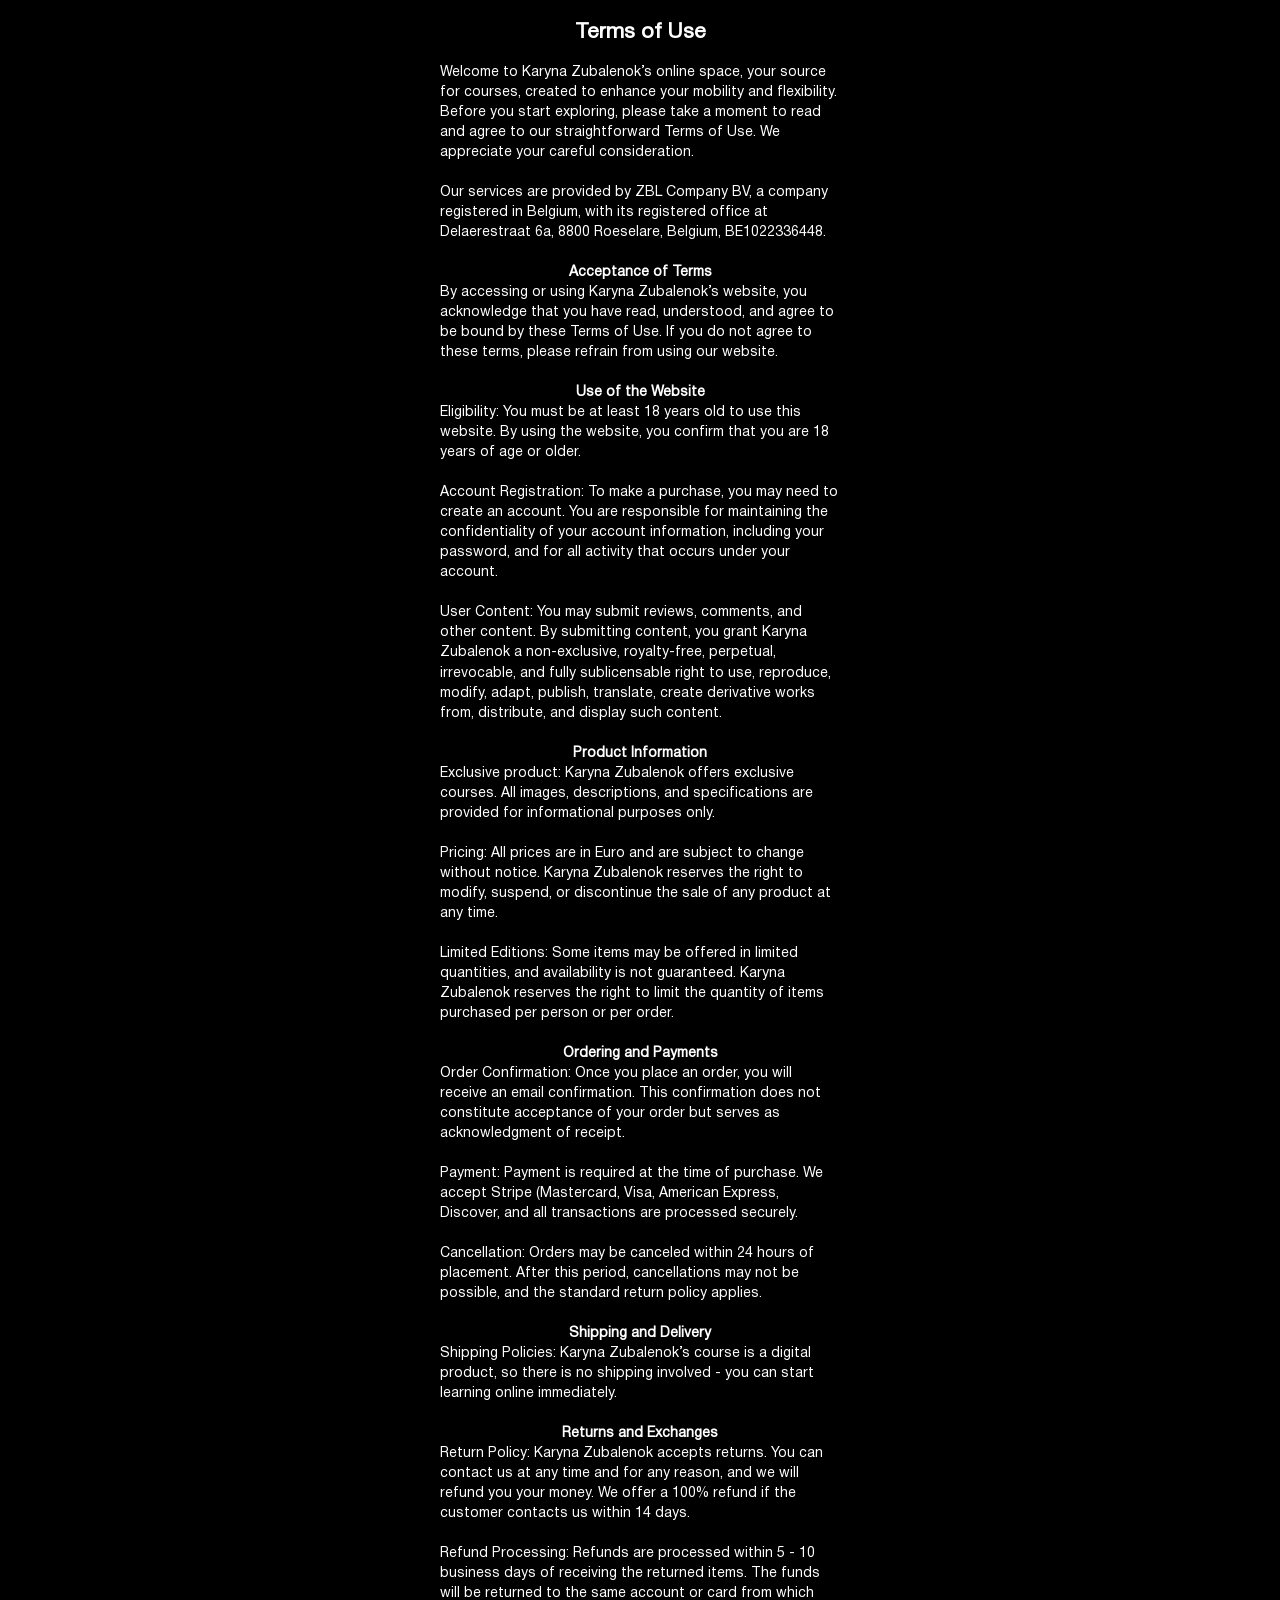
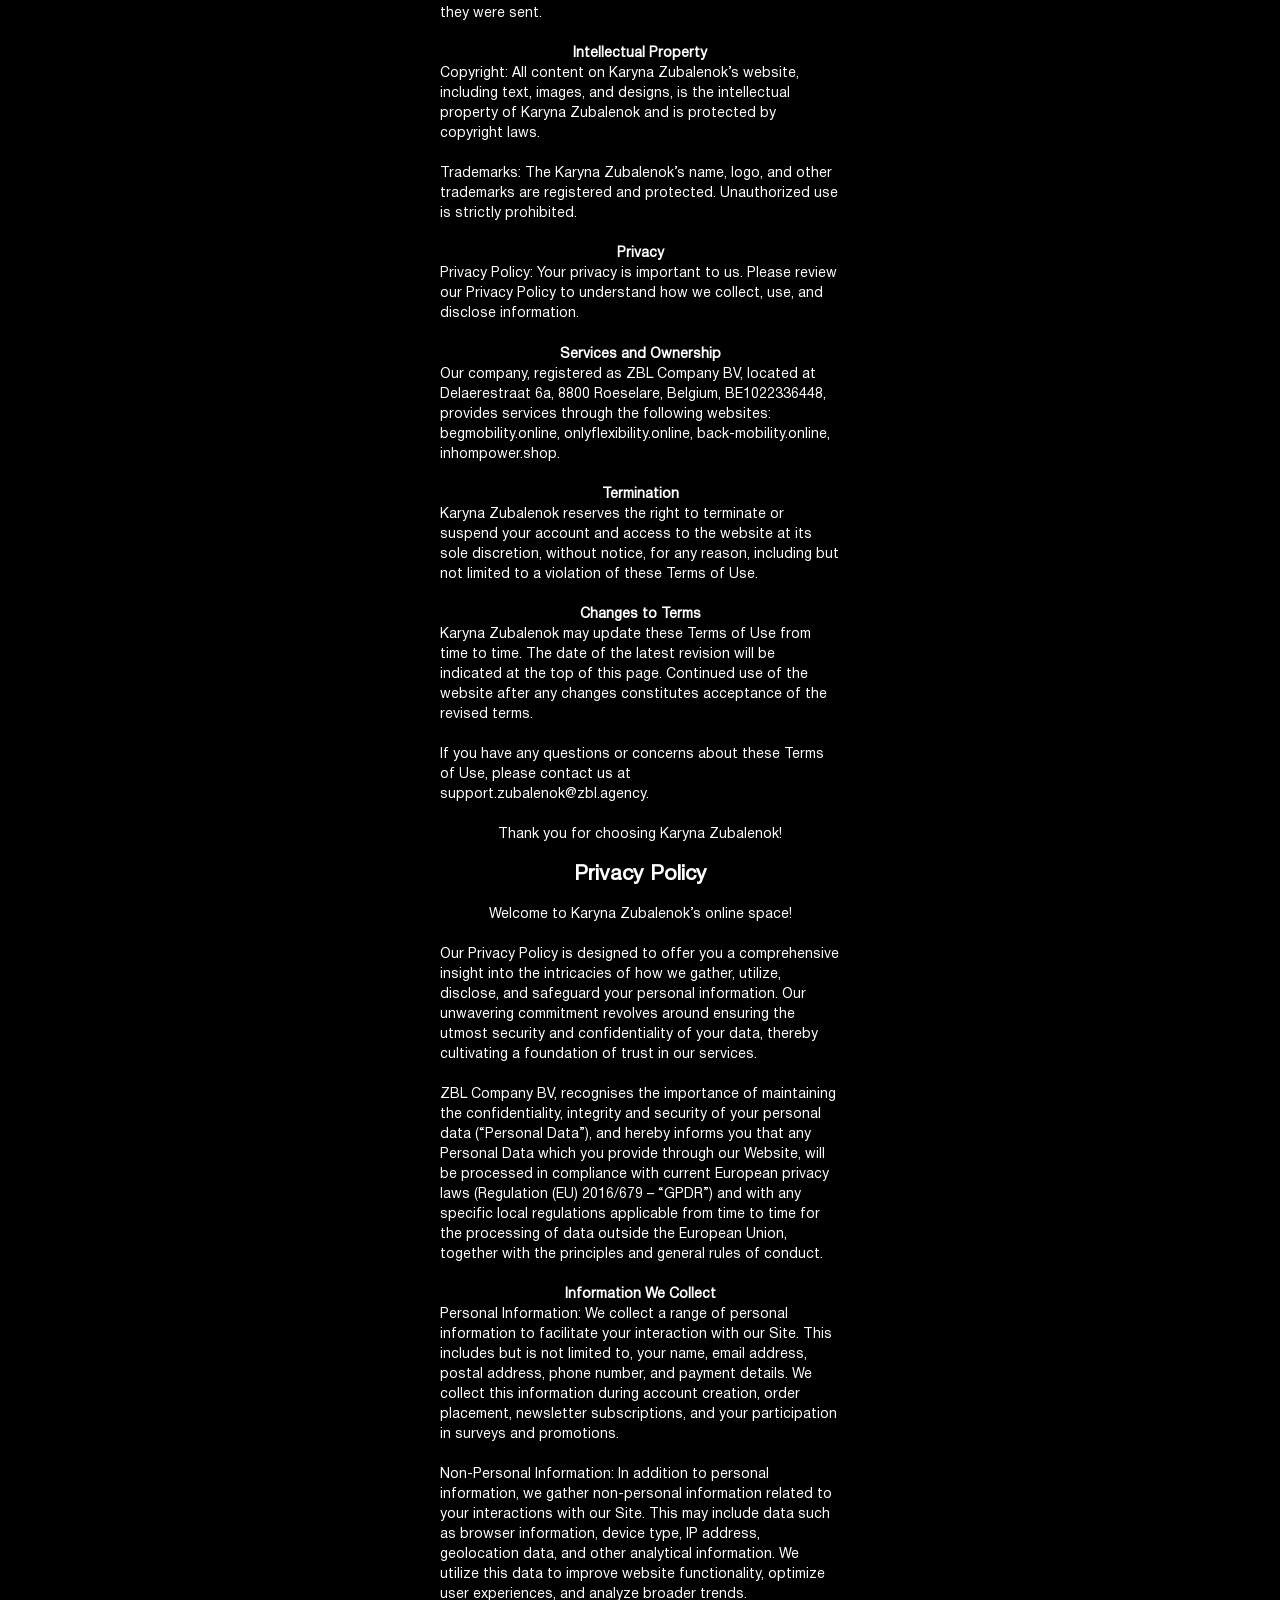
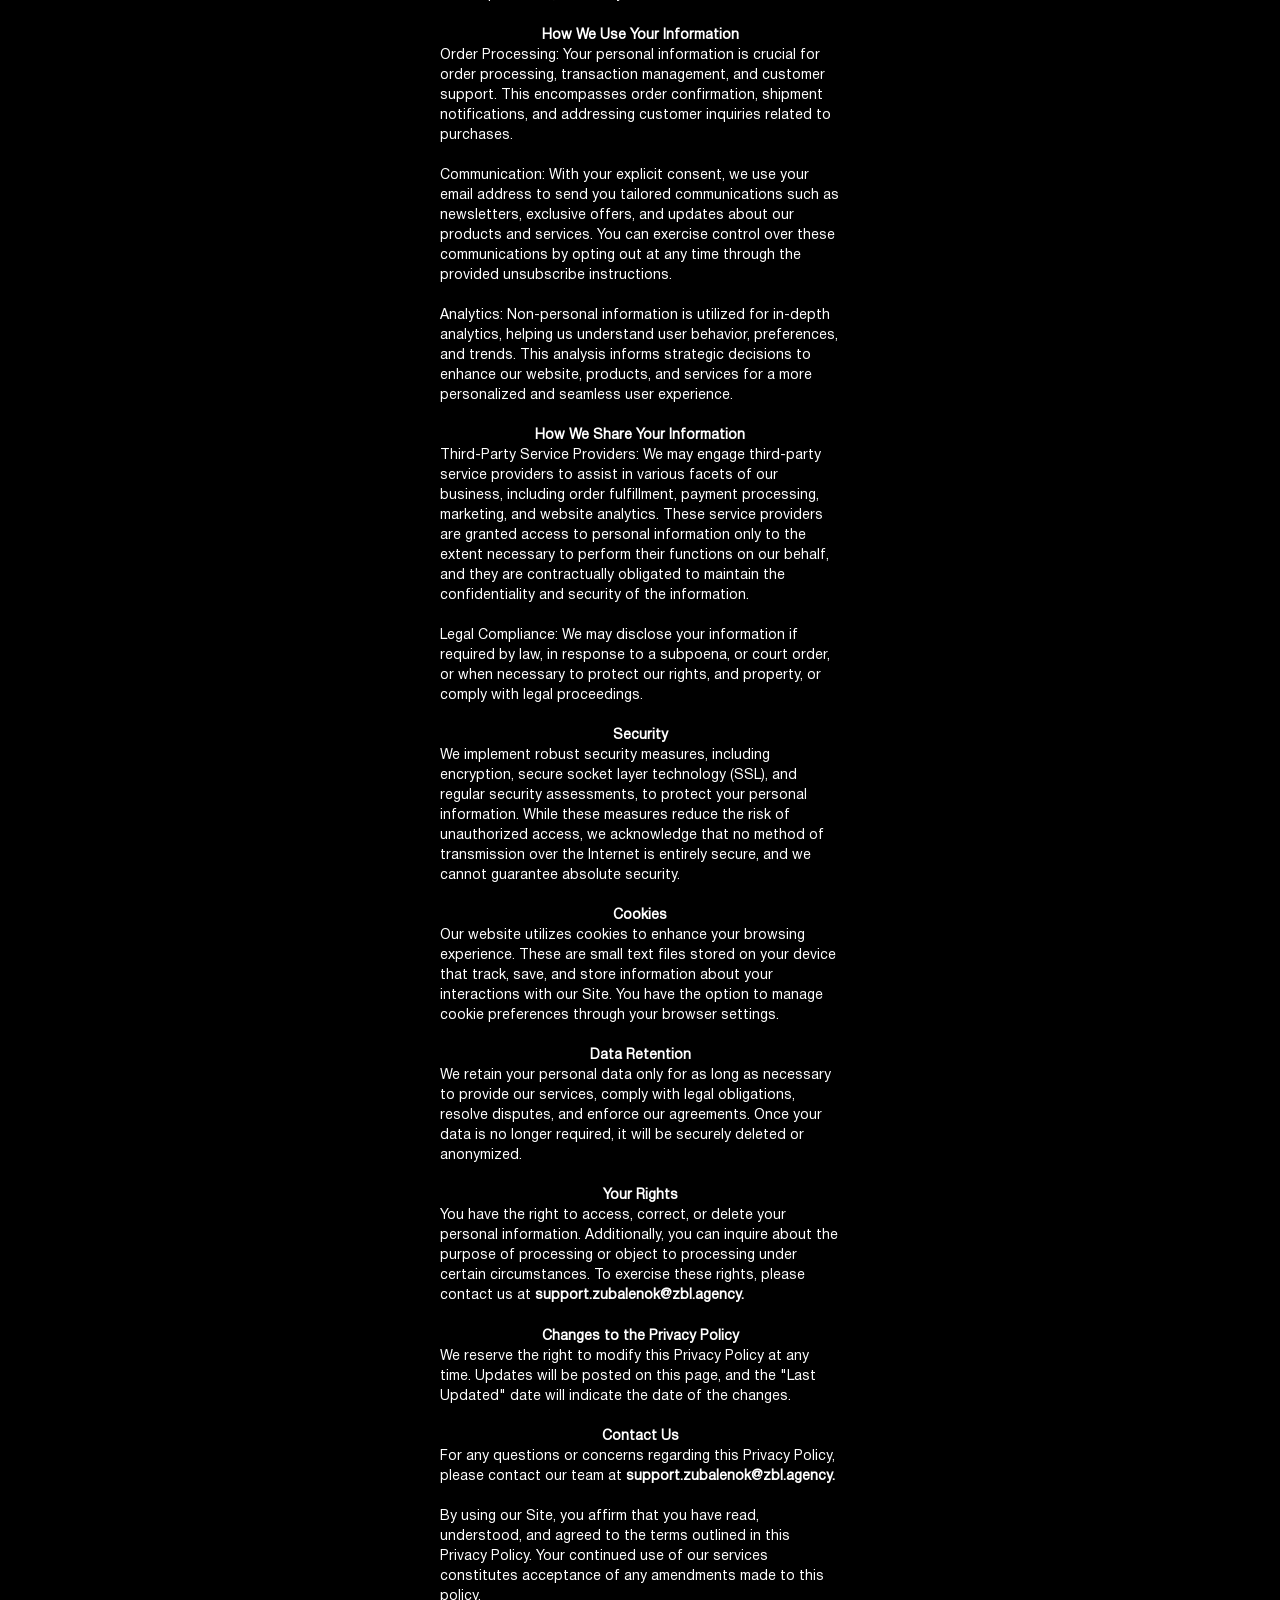
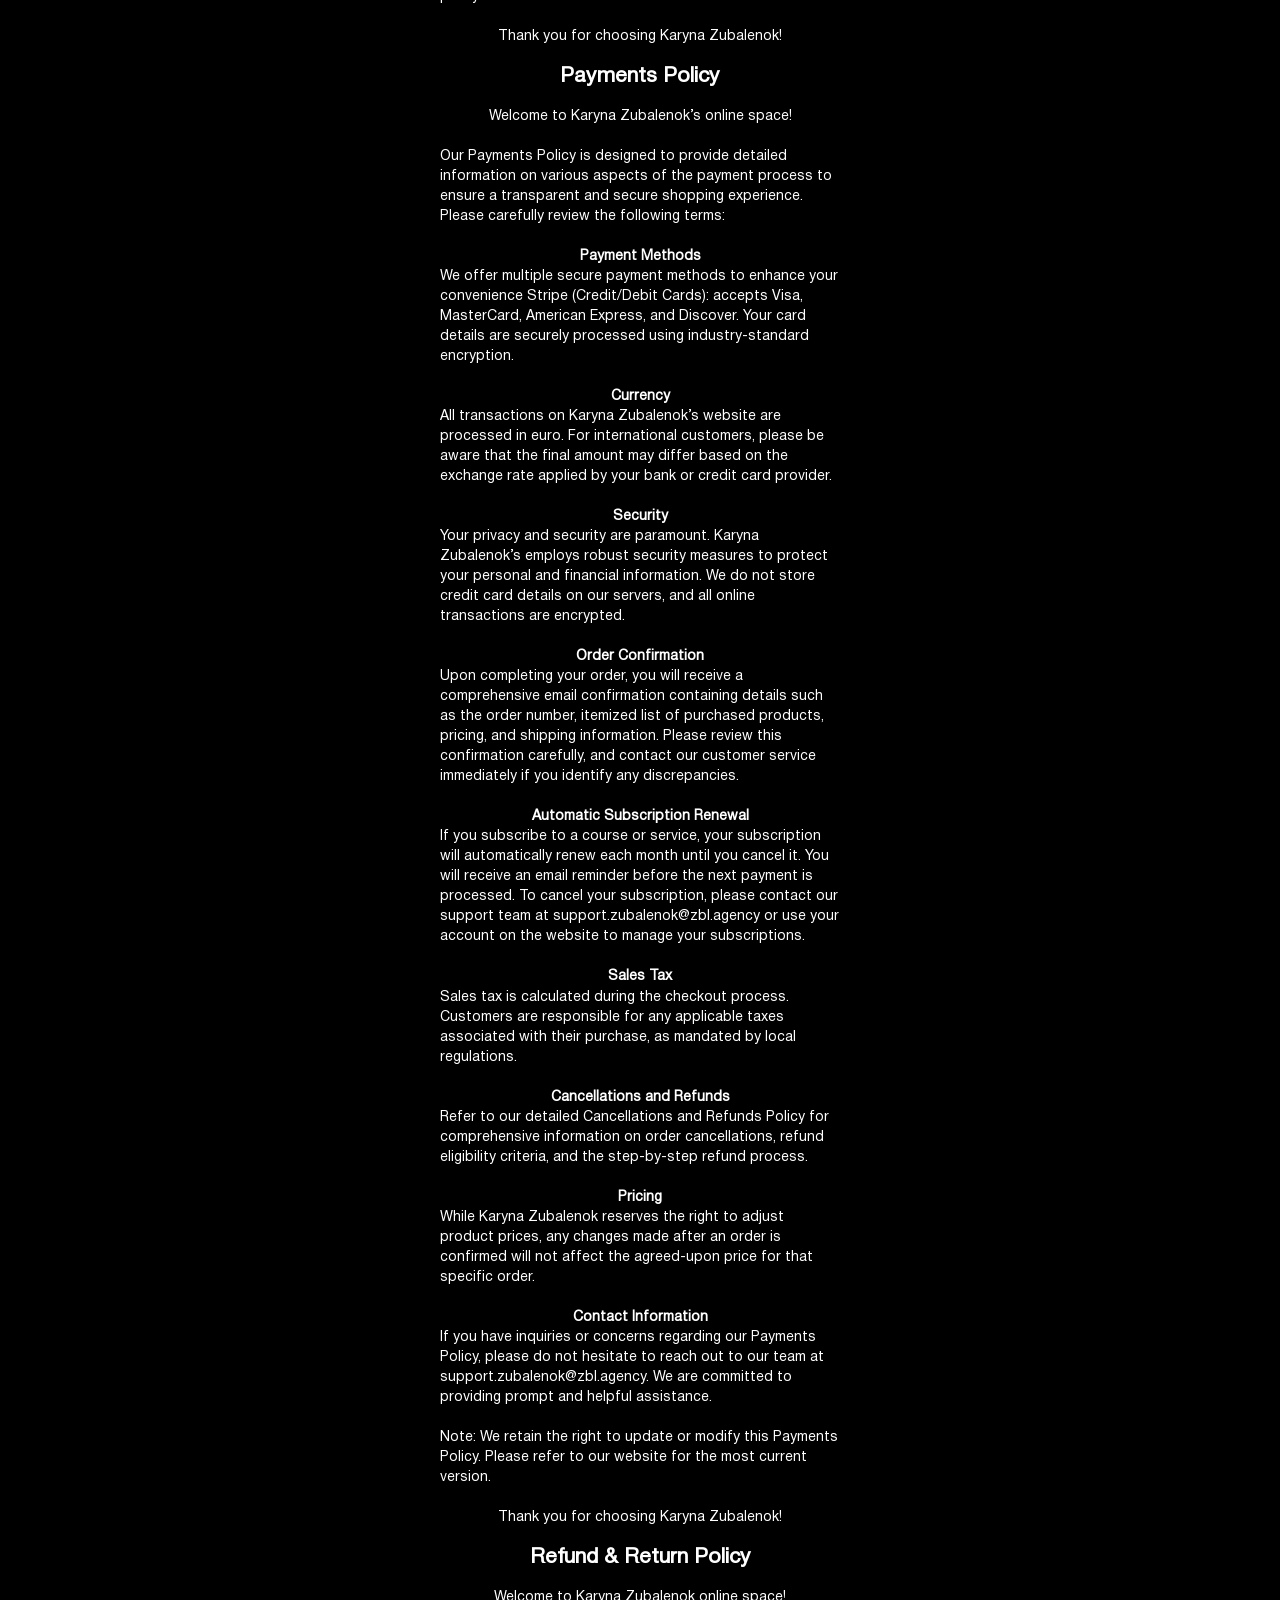
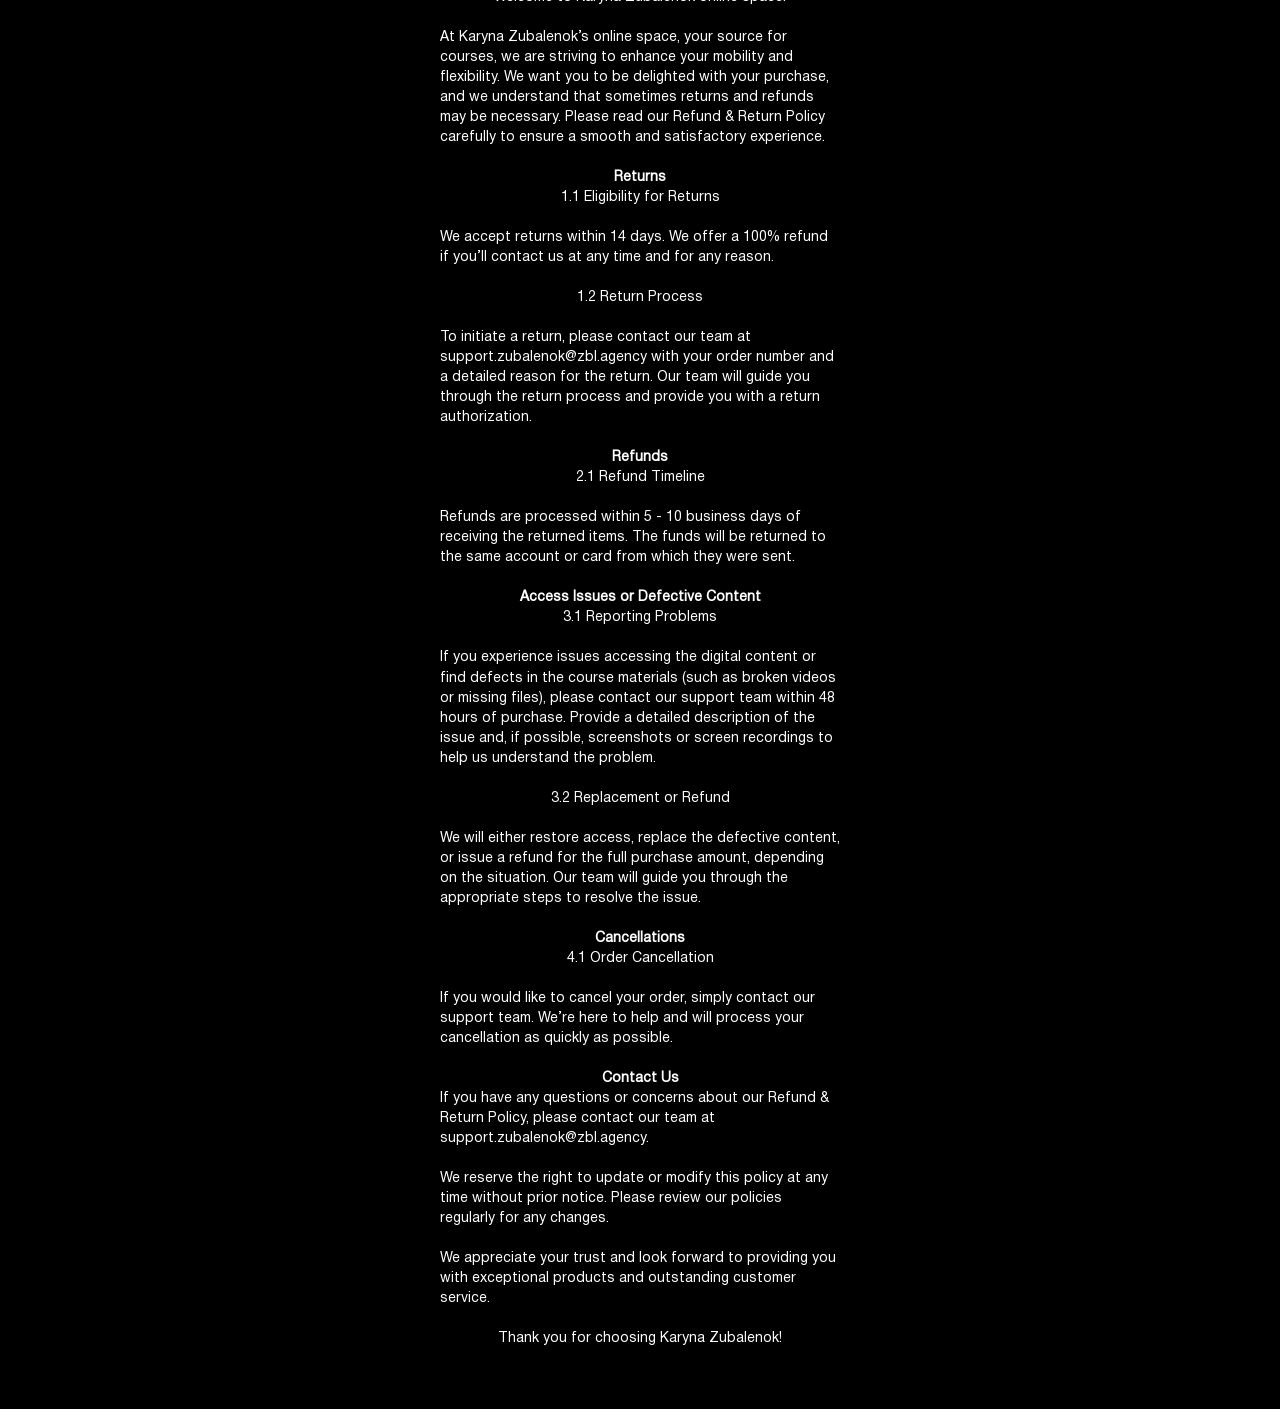
<file: thankyoupage/policy/index.html>
<!DOCTYPE html>
<html lang="en">
<head>
    <meta charset="UTF-8">
    <meta name="viewport" content="width=device-width, initial-scale=1.0">
    <link href="https://fonts.googleapis.com/css2?family=Montserrat:wght@250;300;400;500;700&display=swap"
        rel="stylesheet">
    <link href="https://fonts.googleapis.com/css2?family=Forum&display=swap" rel="stylesheet">
    <link rel="stylesheet" href="css/style.css">
    <link rel="stylesheet" href="css/fonts.css">
    <title>Privacy Policy and User Agreement</title>

</head>
<body> 
    <div class="selection">
        <div class="head">
<h2>Terms of Use</h2><br>

<p>Welcome to Karyna Zubalenok’s online space, your source for courses, created to enhance your mobility and flexibility. Before you start exploring, 
please take a moment to read and agree to our straightforward Terms of Use. 
We appreciate your careful consideration.</p><br>
<p>Our services are provided by ZBL Company BV, a company registered in Belgium, with its registered office at Delaerestraat 6a, 8800 Roeselare, Belgium, BE1022336448.</p><br>
<p><strong>Acceptance of Terms</strong></p>
<p>By accessing or using Karyna Zubalenok’s website, you acknowledge that you have read, understood, and agree to be bound by these Terms of Use. 
If you do not agree to these terms, please refrain from using our website.</p><br>

<p><strong>Use of the Website</strong></p>
<p>Eligibility: You must be at least 18 years old to use this website. By using the website, you confirm 
that you are 18 years of age or older.</p><br>

<p>Account Registration: To make a purchase, you may need to create an account. 
You are responsible for maintaining the confidentiality of 
your account information, including your password, and for all activity 
that occurs under your account.</p><br>

<p>User Content: You may submit reviews, comments, and other content. By submitting content, 
you grant Karyna Zubalenok a non-exclusive, royalty-free, perpetual, irrevocable, and fully 
sublicensable right to use, reproduce, modify, adapt, publish, translate, create derivative 
works from, distribute, and display such content.</p><br>

<p><strong>Product Information</strong></p>

<p>Exclusive product: Karyna Zubalenok offers exclusive courses. All images, descriptions, 
and specifications are provided for informational purposes only.</p><br>

<p>Pricing: All prices are in Euro and are subject to change without notice. Karyna Zubalenok 
reserves the right to modify, suspend, or discontinue the sale of any product at any time.</p><br>

<p>Limited Editions: Some items may be offered in limited quantities, and availability is not 
guaranteed. Karyna Zubalenok reserves the right to limit the quantity of items purchased per 
person or per order.</p><br>

<p><strong>Ordering and Payments</strong></p>

<p>Order Confirmation: Once you place an order, you will receive an email confirmation. This confirmation 
does not constitute acceptance of your order but serves as acknowledgment of receipt.</p><br>

<p>Payment: Payment is required at the time of purchase. We accept Stripe (Mastercard, Visa, American Express, 
Discover, and all transactions are processed securely.</p><br>

<p>Cancellation: Orders may be canceled within 24 hours of placement. After this period, cancellations may not 
be possible, and the standard return policy applies.</p><br>

<p><strong>Shipping and Delivery</strong></p>
<p>Shipping Policies: Karyna Zubalenok’s course is  a digital product, so there is no shipping involved - 
you can start learning online immediately.</p><br>

<p><strong>Returns and Exchanges</strong></p>
<p>Return Policy: Karyna Zubalenok accepts returns.  You can contact us at any time and for any reason, and 
we will refund you your money. We offer a 100% refund if the customer contacts us within 14 days.</p><br>

<p>Refund Processing: Refunds are processed within 5 - 10 business days of receiving the 
returned items. The funds will be returned to the same account or card from which they were sent.</p><br>

<p><strong>Intellectual Property</strong></p>

<p>Copyright: All content on Karyna Zubalenok’s website, including text, images, 
and designs, is the intellectual property of Karyna Zubalenok and is protected by copyright laws.</p><br>

<p>Trademarks: The Karyna Zubalenok’s name, logo, 
and other trademarks are registered and protected. Unauthorized use is strictly prohibited.</p><br>

<p><strong>Privacy</strong></p>

<p>Privacy Policy: Your privacy is important to us. Please review our Privacy Policy to 
understand how we collect, use, and disclose information.</p><br>

<p><strong>Services and Ownership</strong></p>

<p>Our company, registered as ZBL Company BV, located at Delaerestraat 6a, 8800 Roeselare, Belgium, 
BE1022336448, provides services through the following websites: begmobility.online, onlyflexibility.online, 
back-mobility.online, inhompower.shop.</p><br>

<p><strong>Termination</strong></p>

<p>Karyna Zubalenok reserves the right to terminate or suspend your account and access to the 
website at its sole discretion, without notice, for any reason, including but not limited to a 
violation of these Terms of Use.</p><br>

<p><strong>Changes to Terms</strong></p>

<p>Karyna Zubalenok may update these Terms of Use from time to time. The date of the latest 
revision will be indicated at the top of this page. Continued use of the website after any 
changes constitutes acceptance of the revised terms.</p><br>

<p>If you have any questions or concerns about these Terms of Use, please contact us at 
support.zubalenok@zbl.agency.</p><br>

<p>Thank you for choosing Karyna Zubalenok!</p><br>

<h2>Privacy Policy</h2><br>

<p>Welcome to Karyna Zubalenok’s online space!</p><br>

<p>Our Privacy Policy is designed to offer you a comprehensive insight into the intricacies 
of how we gather, utilize, disclose, and safeguard your personal information. Our unwavering 
commitment revolves around ensuring the utmost security and confidentiality of your data, thereby 
cultivating a foundation of trust in our services.</p><br>

<p>ZBL Company BV, recognises the importance of maintaining the confidentiality, integrity and 
security of your personal data (“Personal Data”), and hereby informs you that any Personal Data 
which you provide through our Website, will be processed in compliance with current European 
privacy laws (Regulation (EU) 2016/679 – “GPDR”) and with any specific local regulations 
applicable from time to time for the processing of data outside the European Union, together 
with the principles and general rules of conduct.</p><br>

<p><strong>Information We Collect</strong></p>

<p>Personal Information:
We collect a range of personal information to facilitate your interaction with our Site. 
This includes but is not limited to, your name, email address, postal address, phone number, 
and payment details. We collect this information during account creation, order placement, 
newsletter subscriptions, and your participation in surveys and promotions.</p><br>
<p>Non-Personal Information:
In addition to personal information, we gather non-personal information related to your 
interactions with our Site. This may include data such as browser information, device type, 
IP address, geolocation data, and other analytical information. We utilize this data to improve 
website functionality, optimize user experiences, and analyze broader trends.</p><br>

<p><strong>How We Use Your Information</strong></p>
<p>Order Processing:
Your personal information is crucial for order processing, transaction management,
 and customer support. This encompasses order confirmation, shipment notifications, 
 and addressing customer inquiries related to purchases.
</p><br>

<p>Communication:
With your explicit consent, we use your email address to send you tailored communications 
such as newsletters, exclusive offers, and updates about our products and services. 
You can exercise control over these communications by opting out at any time through the 
provided unsubscribe instructions.
</p><br>

<p>Analytics:
Non-personal information is utilized for in-depth analytics, helping us understand user behavior, 
preferences, and trends. This analysis informs strategic decisions to enhance our website, products, 
and services for a more personalized and seamless user experience.</p><br>

<p><strong>How We Share Your Information</strong></p>

<p>Third-Party Service Providers:
We may engage third-party service providers to assist in various facets of our business, 
including order fulfillment, payment processing, marketing, and website analytics. These service 
providers are granted access to personal information only to the extent necessary to perform their 
functions on our behalf, and they are contractually obligated to maintain the confidentiality and 
security of the information.</p><br>

<p>Legal Compliance:
We may disclose your information if required by law, in response to a subpoena, or court order, 
or when necessary to protect our rights, and property, or comply with legal proceedings.</p><br>

<p><strong>Security</strong></p>
<p>We implement robust security measures, including encryption, secure socket layer technology (SSL), 
and regular security assessments, to protect your personal information. While these measures reduce 
the risk of unauthorized access, we acknowledge that no method of transmission over the Internet is 
entirely secure, and we cannot guarantee absolute security.</p><br>

<p><strong>Cookies</strong></p>
<p>Our website utilizes cookies to enhance your browsing experience. These are small text files 
stored on your device that track, save, and store information about your interactions with our Site. 
You have the option to manage cookie preferences through your browser settings.</p><br>

<p><strong>Data Retention</strong></p>
<p>We retain your personal data only for as long as necessary to provide our services, comply 
with legal obligations, resolve disputes, and enforce our agreements. Once your data is no longer 
required, it will be securely deleted or anonymized.</p><br>

<p><strong>Your Rights</strong></p>
<p>You have the right to access, correct, or delete your personal information. Additionally,
you can inquire about the purpose of processing or object to processing under certain circumstances. 
To exercise these rights, please contact us at <b>support.zubalenok@zbl.agency.</b></p><br>

<p><strong>Changes to the Privacy Policy</strong></p>
<p>We reserve the right to modify this Privacy Policy at any time. Updates will be posted on this page, and the 
"Last Updated" date will indicate the date of the changes.</p><br>

<p><strong>Contact Us</strong></p>
<p>For any questions or concerns regarding this Privacy Policy, please contact our team at 
<b>support.zubalenok@zbl.agency.</b></p><br>

<p>By using our Site, you affirm that you have read, understood, and agreed to the terms 
outlined in this Privacy Policy. Your continued use of our services constitutes acceptance of 
any amendments made to this policy.</p><br>

<p>Thank you for choosing Karyna Zubalenok!</p><br>

<h2>Payments Policy</h2><br>

<p>Welcome to Karyna Zubalenok’s online space!</p><br>
<p>Our Payments Policy is designed to provide detailed information on various aspects of 
the payment process to ensure a transparent and secure shopping experience. Please carefully 
review the following terms:</p><br>

<p><strong>Payment Methods</strong></p>
<p>We offer multiple secure payment methods to enhance your convenience Stripe (Credit/Debit Cards): 
accepts Visa, MasterCard, American Express, and Discover. Your card details are securely processed 
using industry-standard encryption.</p><br>

<p><strong>Currency</strong></p>
<p>All transactions on Karyna Zubalenok’s website are processed in euro. For international customers, 
please be aware that the final amount may differ based on the exchange rate applied by your bank or 
credit card provider.</p><br>

<p><strong>Security</strong></p>
<p>Your privacy and security are paramount. Karyna Zubalenok’s employs robust security measures to 
protect your personal and financial information. We do not store credit card details on our servers, 
and all online transactions are encrypted.</p><br>

<p><strong>Order Confirmation</strong></p>
<p>Upon completing your order, you will receive a comprehensive email confirmation containing 
details such as the order number, itemized list of purchased products, pricing, and shipping 
information. Please review this confirmation carefully, and contact our customer service 
immediately if you identify any discrepancies.</p><br>

<p><strong>Automatic Subscription Renewal</strong></p>
<p>If you subscribe to a course or service, your subscription will automatically renew each month 
until you cancel it. You will receive an email reminder before the next payment is processed. 
To cancel your subscription, please contact our support team at support.zubalenok@zbl.agency  
or use your account on the website to manage your subscriptions.</p><br>

<p><strong>Sales Tax</strong></p>
<p>Sales tax is calculated during the checkout process. Customers are responsible for any 
applicable taxes associated with their purchase, as mandated by local regulations.</p><br>

<p><strong>Cancellations and Refunds</strong></p>
<p>Refer to our detailed Cancellations and Refunds Policy for comprehensive information on order 
cancellations, refund eligibility criteria, and the step-by-step refund process.</p><br>

<p><strong>Pricing</strong></p>
<p>While Karyna Zubalenok reserves the right to adjust product prices, any changes made after an order
 is confirmed will not affect the agreed-upon price for that specific order.</p><br>
 
<p><strong>Contact Information</strong></p>
<p>If you have inquiries or concerns regarding our Payments Policy, please do not hesitate to reach out 
 to our team at support.zubalenok@zbl.agency. We are committed to providing prompt and helpful 
 assistance.</p><br>
 
 <p>Note: We retain the right to update or modify this Payments Policy. Please refer to our website for 
  the most current version.</p><br>
  
<p>Thank you for choosing Karyna Zubalenok!</p><br>

<h2>Refund & Return Policy</h2><br>

<p>Welcome to Karyna Zubalenok online space!</p><br>
<p>At Karyna Zubalenok’s online space, your source for courses, we are striving to enhance your 
mobility and flexibility. We want you to be delighted with your purchase, and we understand that 
sometimes returns and refunds may be necessary. Please read our Refund & Return Policy carefully 
to ensure a smooth and satisfactory experience.</p><br>

<p><strong>Returns</strong></p>

<p>1.1 Eligibility for Returns</p><br>
<p>We accept returns within 14 days. We offer a 100% refund if you’ll contact us at any 
time and for any reason.</p><br>

<p>1.2 Return Process</p><br>
<p>To initiate a return, please contact our team at support.zubalenok@zbl.agency with your 
order number and a detailed reason for the return. Our team will guide you through the return 
process and provide you with a return authorization.</p><br>

<p><strong>Refunds</strong></p>
<p>2.1 Refund Timeline</p><br>
<p>Refunds are processed within 5 - 10 business days of receiving the returned items. The funds will be 
returned to the same account or card from which they were sent.</p><br>

<p><strong>Access Issues or Defective Content</strong></p>
<p>3.1 Reporting Problems</p><br>
<p>If you experience issues accessing the digital content or find defects in the course materials 
(such as broken videos or missing files), please contact our support team within 48 hours of purchase. 
Provide a detailed description of the issue and, if possible, screenshots or screen recordings to 
help us understand the problem.</p><br>
<p>3.2 Replacement or Refund</p><br>
<p>We will either restore access, replace the defective content, or issue a refund for the full 
purchase amount, depending on the situation. Our team will guide you through the appropriate steps 
to resolve the issue.</p><br>

<p><strong>Cancellations</strong></p>
<p>4.1 Order Cancellation</p><br>
<p>If you would like to cancel your order, simply contact our support team. We’re here to help and will 
process your cancellation as quickly as possible.</p><br>

<p><strong>Contact Us</strong></p>
<p>If you have any questions or concerns about our Refund & Return Policy, please contact our team at 
support.zubalenok@zbl.agency.</p><br>
<p>We reserve the right to update or modify this policy at any time without prior notice. Please review our 
policies regularly for any changes.</p><br>
<p>We appreciate your trust and look forward to providing you with exceptional products and outstanding customer 
service.</p><br>
<p>Thank you for choosing Karyna Zubalenok!</p><br>

</body>
</html>
</file>
<file: failedpayment/css/style.css>
:root {
    --font-family: "Montserrat", sans-serif;
    --second-family: "Forum", sans-serif;
    --third-family: "Steelfish", sans-serif;
}
html {
    scroll-behavior: smooth;
    font: 400 2.3364485981vw/1.33 var(--font-family), sans-serif;
    font-weight: 400;
    line-height: 2rem;
    color: #fff;
}
a {
    display: contents;
    color: inherit;
    text-decoration-line: inherit;
}
* {
    box-sizing: border-box;
    margin: 0;
    padding: 0;
    transition: all 0.25s cubic-bezier(0.075, 0.82, 0.165, 1);
}
@media (min-width: 428px) {
    html {
        font: 400 10px var(--font-family), sans-serif;
    }
}

body {
    background-color: #000;
    max-width: 428px;
    margin: 0 auto;
    font-size: 1.4rem;
    font-weight: 400;
    line-height: 143%;
    position: relative;
    z-index: -1;
}
.container {
    padding-left: 3rem;
    padding-right: 3rem;
    margin: 0 auto;
}
.wrap{
    width: 100%;
    height: 36rem;
    background: #212121;
    border: 1px solid #4d4c4c;
    border-radius: 2rem;
    margin-top: 3.6rem;
    display: flex;
    align-items: center;
    flex-direction: column;
}
.circle{
     width: 7rem;
     height: 7rem;
     border-radius: 100%;
     border: 3px solid #a9151d;
     display: flex;
     align-items: center;
     justify-content: center;
     margin-top: 4.2rem;
     margin-bottom: 2.5rem;
}
.title{
    font-family: var(--third-family);
font-weight: 700;
font-size: 4rem;
line-height: 100%;
text-transform: uppercase;
text-align: center;
color: #fff;
margin-bottom: 3.9rem;
}
.wrap p{
    font-family: var(--font-family);
font-weight: 600;
font-size: 1.6rem;
line-height: 125%;
text-align: center;
color: #fff;
}
.btn{
    width: 100%;
    height: 8rem;
    border-radius: 15rem;
    background: #f9561d;
    font-family: var(--font-family);
font-weight: 500;
font-size: 1.8rem;
line-height: 139%;
letter-spacing: 0.05em;
text-transform: uppercase;
text-align: center;
color: #fff;
display: flex;
align-items: center;
justify-content: center;
margin-top: 1rem;
}
.info{
    display: flex;
    align-items: center;
    flex-direction: column;
    gap: 1.8rem;
    margin-top: 4.3rem;
    margin-bottom: 2.9rem;
}
.info p{
    font-family: var(--font-family);
font-weight: 400;
font-size: 1.4rem;
line-height: 114%;
text-align: center;
color: #fff;
}
.btn-inst{
    width: 100%;
    height: 6rem;
    border-radius: 15rem;
    border: 2px solid #fff;
    display: flex;
    align-items: center;
    justify-content: center;
    gap: 1.5rem;

}
.btn-inst p{
    font-family: var(--font-family);
font-weight: 500;
font-size: 1.8rem;
line-height: 139%;
letter-spacing: 0.05em;
text-transform: uppercase;
text-align: center;
color: #fff;
pointer-events: none;
}
.team{
    font-family: var(--font-family);
font-weight: 600;
font-size: 1.4rem;
line-height: 143%;
text-align: center;
color: #fff;
margin-top: 8.9rem;
}
</file>
<file: failedpayment/css/fonts.css>
@font-face {
	font-family: 'Steelfish';
	src: url('../fonts/SteelfishRg-Regular.woff2') format('woff2'), url('../fonts/SteelfishRg-Regular.woff') format('woff');
	font-weight: 400;
	font-style: normal;
}
@font-face {
	font-family: 'Steelfish';
	src: url('../fonts/SteelfishRg-Italic.woff2') format('woff2'), url('../fonts/SteelfishRg-Italic.woff') format('woff');
	font-weight: 400;
	font-style: italic;
}
@font-face {
	font-family: 'Steelfish';
	src: url('../fonts/SteelfishRg-Bold.woff2') format('woff2'), url('../fonts/SteelfishRg-Bold.woff') format('woff');
	font-weight: 700;
	font-style: normal;
}
@font-face {
	font-family: 'Steelfish';
	src: url('../fonts/SteelfishRg-BoldItalic.woff2') format('woff2'), url('../fonts/SteelfishRg-BoldItalic.woff') format('woff');
	font-weight: 700;
	font-style: italic;
}
@font-face {
	font-family: 'Steelfish';
	src: url('../fonts/SteelfishEb-Regular.woff2') format('woff2'), url('../fonts/SteelfishEb-Regular.woff') format('woff');
	font-weight: 800;
	font-style: normal;
}
@font-face {
	font-family: 'Steelfish';
	src: url('../fonts/SteelfishEb-Italic.woff2') format('woff2'), url('../fonts/SteelfishEb-Italic.woff') format('woff');
	font-weight: 800;
	font-style: italic;}
</file>
<file: payinprogress/style.css>
:root {
    --title-font: 'SONGER Condensed';
    --content-font: 'Manrope';
    --font-family: 'Helvetica Neue';
}
body{
    font: 400 2.3364485981vw/1.33 var(--font-family), sans-serif;
}
.preloader-container {
    /* Робимо його на весь екран */
    position: fixed;
    top: 0;
    left: 0;
    width: 100%;
    height: 100%;
    /* Додаємо напівпрозорий фон */
    background: linear-gradient(to top, #351414, #000000);
    /* Центруємо спінер */
    display: flex;
    justify-content: center;
    align-items: center;
    /* Гарантуємо, що він буде поверх усіх елементів */
    z-index: 9;
}

/* 2. Стилі для самого спінера (коло) */
.spinner {
    width: 60px;
    height: 60px;
    /* Створюємо коло */
    border-radius: 50%;
    /* Створюємо ефект подвійної рамки */
    border: 6px solid #f3f3f3; /* Легка внутрішня рамка */
    border-top: 6px solid #ff0000; /* Кольорова верхня рамка */
    border-right: 6px solid #ff0000;
    border-left: 6px solid #ff0000;
    /* Плавна анімація обертання */
    animation: spin 1.2s cubic-bezier(0.5, 0.5, 0.5, 0.5) infinite; /* Змінив функцію часу для більш унікального ефекту */
}

.box{
    position: relative;
    z-index: 10;
    margin-top: 100px;
}

h1{
    text-align: center;
    color: #ffffff;
    font-size: 32px;
    font-weight: 700;
}
h2{
    text-align: center;
    color: #b7b7b7;
    font-size: 24px;
    font-weight: 500;
}

/* 3. Визначення ключових кадрів для анімації обертання */
@keyframes spin {
    0% {
        transform: rotate(0deg);
    }
    50% {
        /* Зміна масштабу для ефекту "дихання" */
        transform: rotate(180deg);
    }
    100% {
        transform: rotate(360deg);
    }
}
</file>
<file: policy/css/style.css>
:root {
    --title-font: 'SONGER Condensed';
    --content-font: 'Manrope';
    --font-family: 'Helvetica Neue';
}
html {
    scroll-behavior: smooth;
    font: 400 2.3364485981vw/1.33 var(--font-family), sans-serif;
    font-weight: 400;
    line-height: 2rem;
    color: #fff;
}
a {
    display: contents;
    color: inherit;
    text-decoration-line: inherit;
}
* {
    box-sizing: border-box;
    margin: 0;
    padding: 0;
    transition: all 0.25s cubic-bezier(0.075, 0.82, 0.165, 1);
}
@media (min-width: 428px) {
    html {
        font: 400 10px var(--font-family), sans-serif;
    }
}

body {
    background-color: #000;
    max-width: 428px;
    margin: 0 auto;
    font-size: 1.4rem;
    font-weight: 400;
    line-height: 143%;
    position: relative;
    z-index: -1;
}

.selection {
    padding-left: 1.4rem;
    padding-right: 1.4rem;
    margin: 0 auto;
    position: relative;
    z-index: -1;

}
.head-text{
    font-family: var(--font-family);
    font-weight: 400;
    font-size: 1.8rem;
    line-height: 111%;
    text-transform: uppercase;
    text-align: center;
    color: #fff;
    margin-bottom: 1.8rem;


}
.head-second-text{
    font-family: var(--font-family);
font-weight: 400;
font-size: 1.6rem;
line-height: 125%;
text-align: center;
color: #fff;
margin-bottom: 4rem;
}
.header-btn{
    height: 5rem;
    width: 24rem;
    border-radius: 15rem;
    border: 1px solid #fff;
    display: flex;
    justify-content: center;
    align-items: center;
    gap: 1.5rem;
    margin-bottom: 6rem;
}

.header-btn p{
    font-family: var(--font-family);
    font-weight: 400;
    font-size: 1.6rem;
    line-height: 121%;
    letter-spacing: 0.1em;
    text-transform: uppercase;
    text-align: center;
    color: #fff;
}

.second-head-text{
    font-family: var(--font-family), sans-serif;
    font-weight: 400;
    font-size: 1.6rem;
    line-height: 2rem;
    text-align: center;
    text-decoration: underline;
    padding-bottom: 6rem;
    padding-top: 3rem;
}
.bg{
    position: absolute;

}
.head img{
    display: flex;
    position: relative;
    z-index: 1;
    top: 0;
    margin-top: 3.6rem;
    max-width: 428px;
    margin-bottom: 2.4rem;
}
.head {
    padding-top: 2.3rem;
    display: flex;
    flex-direction: column;
    align-items: center;
    padding-bottom: 4rem;
    position: relative;
    z-index: -2;
}
.price-wrap{

}
.price-wrap h2{
    font-family: var(--font-family);
font-weight: 400;
font-size: 1.6rem;
line-height: 125%;
text-transform: uppercase;
text-align: center;
color: #f33918;
margin-bottom: 2.5rem;
}
.price-wrap img{
    width: 27.1rem;
    height: 7rem;
    position: relative;
    left: 50%;
    transform: translate(-50%);
}
.daily-wrap{
    width: 40rem;
    height: 48rem;
    background-image: url(../images/daily-bg.png);
    background-size: contain;
    background-repeat: no-repeat;
    padding-top: 3.3rem;
    margin-top: 1rem;
}
.daily-wrap h3{
    font-family: var(--title-font);
    font-weight: 400;
    font-size: 5rem;
    line-height: 90%;
    text-transform: uppercase;
    text-align: center;
    color: #fff;
    margin-bottom: 20.2rem;
}
.daily-text{
    font-family: var(--font-family);
    font-weight: 400;
    font-size: 1.6rem;
    line-height: 125%;

    text-align: center;
    color: #fff;
    margin-bottom: 2.2rem;
}
.daily-text2{
    font-family: var(--font-family);
font-weight: 400;
font-size: 1.6rem;
line-height: 125%;
text-align: center;
color: #fff;
text-transform: uppercase;
}
.daily-btn{
    width: 35rem;
    height: 7rem;
    display: flex;
    align-items: center;
    justify-content: center;
    border: 1px solid #fff;
    border-radius: 15rem;
    font-family: var(--font-family);
font-weight: 400;
font-size: 1.8rem;
line-height: 121%;
letter-spacing: 0.1em;
text-transform: uppercase;
text-align: center;
color: #fff;
margin-top: 3rem;
}
.daily-btn:hover{
    background: #fff;
    color: #000;
}
footer {
    margin-top: 8rem !important;
    margin-bottom: 2.8rem !important;
}
footer p{
    font-family: var(--font-family);
font-weight: 400;
font-size: 1.4rem;
line-height: 121%;
text-transform: uppercase;
color: #868686;
}
.footer-wrap{
    display: flex;
    justify-content: space-between;
    align-items: flex-end;
    padding-left: 1rem;
    padding-right: 1rem;
}
</file>
<file: policy/css/fonts.css>
@font-face {
    font-family: 'Bebas Neue';
    src: local('Bebas Neue Thin'), local('BebasNeue-Thin'), url('../fonts/bebasneuethin.woff2') format('woff2'), url('../fonts/bebasneuethin.woff') format('woff'), url('../fonts/bebasneuethin.ttf') format('truetype');
    font-weight: 100;
    font-style: normal;
}
@font-face {
    font-family: 'Bebas Neue';
    src: local('Bebas Neue Light'), local('BebasNeue-Light'), url('../fonts/bebasneuelight.woff2') format('woff2'), url('../fonts/bebasneuelight.woff') format('woff'), url('../fonts/bebasneuelight.ttf') format('truetype');
    font-weight: 200;
    font-style: normal;
}
@font-face {
    font-family: 'Bebas Neue';
    src: local('Bebas Neue Book'), local('BebasNeueBook'), url('../fonts/bebasneuebook.woff2') format('woff2'), url('../fonts/bebasneuebook.woff') format('woff'), url('../fonts/bebasneuebook.ttf') format('truetype');
    font-weight: 300;
    font-style: normal;
}
@font-face {
    font-family: 'Bebas Neue';
    src: local('Bebas Neue Regular'), local('BebasNeueRegular'), url('../fonts/bebasneueregular.woff2') format('woff2'), url('../fonts/bebasneueregular.woff') format('woff'), url('../fonts/bebasneueregular.ttf') format('truetype');
    font-weight: 400;
    font-style: normal;
}
@font-face {
    font-family: 'Bebas Neue';
    src: local('Bebas Neue Bold'), local('BebasNeueBold'), url('../fonts/bebasneuebold.woff2') format('woff2'), url('../fonts/bebasneuebold.woff') format('woff'), url('../fonts/bebasneuebold.ttf') format('truetype');
    font-weight: 700;
    font-style: normal;
}
/* cyrillic-ext */
@font-face {
    font-family: 'Manrope';
    font-style: normal;
    font-weight: 400;
    font-display: swap;
    src: url(../fonts/cyrillicext400.woff2) format('woff2');
    unicode-range: U+0460-052F, U+1C80-1C88, U+20B4, U+2DE0-2DFF, U+A640-A69F, U+FE2E-FE2F;
  }
  /* cyrillic */
  @font-face {
    font-family: 'Manrope';
    font-style: normal;
    font-weight: 400;
    font-display: swap;
    src: url(../fonts/cyrillic400.woff2) format('woff2'), url('../fonts/Manrope-Regular.ttf') format('truetype');
    unicode-range: U+0301, U+0400-045F, U+0490-0491, U+04B0-04B1, U+2116;
  }

  /* latin-ext */
  @font-face {
    font-family: 'Manrope';
    font-style: normal;
    font-weight: 400;
    font-display: swap;
    src: url(../fonts/latinext400.woff2) format('woff2');
    unicode-range: U+0100-02AF, U+0304, U+0308, U+0329, U+1E00-1E9F, U+1EF2-1EFF, U+2020, U+20A0-20AB, U+20AD-20C0, U+2113, U+2C60-2C7F, U+A720-A7FF;
  }
  /* latin */
  @font-face {
    font-family: 'Manrope';
    font-style: normal;
    font-weight: 400;
    font-display: swap;
    src: url(../fonts/latin400.woff2) format('woff2'), url('../fonts/Manrope-Regular.ttf') format('truetype');
    unicode-range: U+0000-00FF, U+0131, U+0152-0153, U+02BB-02BC, U+02C6, U+02DA, U+02DC, U+0304, U+0308, U+0329, U+2000-206F, U+2074, U+20AC, U+2122, U+2191, U+2193, U+2212, U+2215, U+FEFF, U+FFFD;
  }
  /* cyrillic-ext */
  @font-face {
    font-family: 'Manrope';
    font-style: normal;
    font-weight: 500;
    font-display: swap;
    src: url(../fonts/cyrext500.woff2) format('woff2');
    unicode-range: U+0460-052F, U+1C80-1C88, U+20B4, U+2DE0-2DFF, U+A640-A69F, U+FE2E-FE2F;
  }
  /* cyrillic */
  @font-face {
    font-family: 'Manrope';
    font-style: normal;
    font-weight: 500;
    font-display: swap;
    src: url(../fonts/cyr500.woff2) format('woff2'), url('../fonts/Manrope-Medium.ttf') format('truetype');
    unicode-range: U+0301, U+0400-045F, U+0490-0491, U+04B0-04B1, U+2116;
  }
 
  /* latin-ext */
  @font-face {
    font-family: 'Manrope';
    font-style: normal;
    font-weight: 500;
    font-display: swap;
    src: url(../fonts/latinext500.woff2) format('woff2');
    unicode-range: U+0100-02AF, U+0304, U+0308, U+0329, U+1E00-1E9F, U+1EF2-1EFF, U+2020, U+20A0-20AB, U+20AD-20C0, U+2113, U+2C60-2C7F, U+A720-A7FF;
  }
  /* latin */
  @font-face {
    font-family: 'Manrope';
    font-style: normal;
    font-weight: 500;
    font-display: swap;
    src: url(../fonts/latin500.woff2) format('woff2'), url('../fonts/Manrope-Medium.ttf') format('truetype');
    unicode-range: U+0000-00FF, U+0131, U+0152-0153, U+02BB-02BC, U+02C6, U+02DA, U+02DC, U+0304, U+0308, U+0329, U+2000-206F, U+2074, U+20AC, U+2122, U+2191, U+2193, U+2212, U+2215, U+FEFF, U+FFFD;
  }
  /* cyrillic-ext */
  @font-face {
    font-family: 'Manrope';
    font-style: normal;
    font-weight: 600;
    font-display: swap;
    src: url(../fonts/cyrext600.woff2) format('woff2');
    unicode-range: U+0460-052F, U+1C80-1C88, U+20B4, U+2DE0-2DFF, U+A640-A69F, U+FE2E-FE2F;
  }
  /* cyrillic */
  @font-face {
    font-family: 'Manrope';
    font-style: normal;
    font-weight: 600;
    font-display: swap;
    src: url(../fonts/cyr600.woff2) format('woff2'), url('../fonts/Manrope-SemiBold.ttf') format('truetype');
    unicode-range: U+0301, U+0400-045F, U+0490-0491, U+04B0-04B1, U+2116;
  }
 
  /* latin-ext */
  @font-face {
    font-family: 'Manrope';
    font-style: normal;
    font-weight: 600;
    font-display: swap;
    src: url(../fonts/latinext600.woff2) format('woff2');
    unicode-range: U+0100-02AF, U+0304, U+0308, U+0329, U+1E00-1E9F, U+1EF2-1EFF, U+2020, U+20A0-20AB, U+20AD-20C0, U+2113, U+2C60-2C7F, U+A720-A7FF;
  }
  /* latin */
  @font-face {
    font-family: 'Manrope';
    font-style: normal;
    font-weight: 600;
    font-display: swap;
    src: url(../fonts/latin600.woff2) format('woff2'), url('../fonts/Manrope-SemiBold.ttf') format('truetype');
    unicode-range: U+0000-00FF, U+0131, U+0152-0153, U+02BB-02BC, U+02C6, U+02DA, U+02DC, U+0304, U+0308, U+0329, U+2000-206F, U+2074, U+20AC, U+2122, U+2191, U+2193, U+2212, U+2215, U+FEFF, U+FFFD;
  }
  /* cyrillic-ext */
  @font-face {
    font-family: 'Manrope';
    font-style: normal;
    font-weight: 700;
    font-display: swap;
    src: url(../fonts/cyrext700.woff2) format('woff2');
    unicode-range: U+0460-052F, U+1C80-1C88, U+20B4, U+2DE0-2DFF, U+A640-A69F, U+FE2E-FE2F;
  }
  /* cyrillic */
  @font-face {
    font-family: 'Manrope';
    font-style: normal;
    font-weight: 700;
    font-display: swap;
    src: url(../fonts/cyr700.woff2) format('woff2'), url('../fonts/Manrope-Bold.ttf') format('truetype');
    unicode-range: U+0301, U+0400-045F, U+0490-0491, U+04B0-04B1, U+2116;
  }

  /* latin-ext */
  @font-face {
    font-family: 'Manrope';
    font-style: normal;
    font-weight: 700;
    font-display: swap;
    src: url(../fonts/latin-ext700.woff2) format('woff2');
    unicode-range: U+0100-02AF, U+0304, U+0308, U+0329, U+1E00-1E9F, U+1EF2-1EFF, U+2020, U+20A0-20AB, U+20AD-20C0, U+2113, U+2C60-2C7F, U+A720-A7FF;
  }
  /* latin */
  @font-face {
    font-family: 'Manrope';
    font-style: normal;
    font-weight: 700;
    font-display: swap;
    src: url(../fonts/latin700.woff2) format('woff2'), url('../fonts/Manrope-Bold.ttf') format('truetype');
    unicode-range: U+0000-00FF, U+0131, U+0152-0153, U+02BB-02BC, U+02C6, U+02DA, U+02DC, U+0304, U+0308, U+0329, U+2000-206F, U+2074, U+20AC, U+2122, U+2191, U+2193, U+2212, U+2215, U+FEFF, U+FFFD;
  }
  @font-face {
    font-family: 'Helvetica Neue';
    src: local('Helvetica Neue Light'), local('Helvetica-Neue-Light'),
        url('../fonts/HelveticaNeueCyr-Light.woff2') format('woff2'),
        url('../fonts/HelveticaNeueCyr-Light.woff') format('woff'),
        url('../fonts/HelveticaNeueCyr-Light.ttf') format('truetype');
    font-weight: 300;
    font-style: normal;
  }
  @font-face {
    font-family: 'Helvetica Neue';
    src: local('Helvetica Neue Roman'), local('Helvetica-Neue-Roman'),
        url('../fonts/HelveticaNeueCyr-Roman.woff2') format('woff2'),
        url('../fonts/HelveticaNeueCyr-Roman.woff') format('woff'),
        url('../fonts/HelveticaNeueCyr-Roman.ttf') format('truetype');
    font-weight: 400;
    font-style: normal;
  }

  @font-face {
    font-family: 'SONGER Condensed';
    src: local('SONGER Condensed'), local('SONGERCondensed') url('../fonts/SONGERCondensed.woff2') format('woff2'), url('../fonts/SONGERCondensed.woff') format('woff');
    font-weight: 400;
    font-style: normal;
  }
</file>
<file: thankyoupage/policy/css/style.css>
:root {
    --title-font: 'SONGER Condensed';
    --content-font: 'Manrope';
    --font-family: 'Helvetica Neue';
}
html {
    scroll-behavior: smooth;
    font: 400 2.3364485981vw/1.33 var(--font-family), sans-serif;
    font-weight: 400;
    line-height: 2rem;
    color: #fff;
}
a {
    display: contents;
    color: inherit;
    text-decoration-line: inherit;
}
* {
    box-sizing: border-box;
    margin: 0;
    padding: 0;
    transition: all 0.25s cubic-bezier(0.075, 0.82, 0.165, 1);
}
@media (min-width: 428px) {
    html {
        font: 400 10px var(--font-family), sans-serif;
    }
}

body {
    background-color: #000;
    max-width: 428px;
    margin: 0 auto;
    font-size: 1.4rem;
    font-weight: 400;
    line-height: 143%;
    position: relative;
    z-index: -1;
}

.selection {
    padding-left: 1.4rem;
    padding-right: 1.4rem;
    margin: 0 auto;
    position: relative;
    z-index: -1;

}
.head-text{
    font-family: var(--font-family);
    font-weight: 400;
    font-size: 1.8rem;
    line-height: 111%;
    text-transform: uppercase;
    text-align: center;
    color: #fff;
    margin-bottom: 1.8rem;


}
.head-second-text{
    font-family: var(--font-family);
font-weight: 400;
font-size: 1.6rem;
line-height: 125%;
text-align: center;
color: #fff;
margin-bottom: 4rem;
}
.header-btn{
    height: 5rem;
    width: 24rem;
    border-radius: 15rem;
    border: 1px solid #fff;
    display: flex;
    justify-content: center;
    align-items: center;
    gap: 1.5rem;
    margin-bottom: 6rem;
}

.header-btn p{
    font-family: var(--font-family);
    font-weight: 400;
    font-size: 1.6rem;
    line-height: 121%;
    letter-spacing: 0.1em;
    text-transform: uppercase;
    text-align: center;
    color: #fff;
}

.second-head-text{
    font-family: var(--font-family), sans-serif;
    font-weight: 400;
    font-size: 1.6rem;
    line-height: 2rem;
    text-align: center;
    text-decoration: underline;
    padding-bottom: 6rem;
    padding-top: 3rem;
}
.bg{
    position: absolute;

}
.head img{
    display: flex;
    position: relative;
    z-index: 1;
    top: 0;
    margin-top: 3.6rem;
    max-width: 428px;
    margin-bottom: 2.4rem;
}
.head {
    padding-top: 2.3rem;
    display: flex;
    flex-direction: column;
    align-items: center;
    padding-bottom: 4rem;
    position: relative;
    z-index: -2;
}
.price-wrap{

}
.price-wrap h2{
    font-family: var(--font-family);
font-weight: 400;
font-size: 1.6rem;
line-height: 125%;
text-transform: uppercase;
text-align: center;
color: #f33918;
margin-bottom: 2.5rem;
}
.price-wrap img{
    width: 27.1rem;
    height: 7rem;
    position: relative;
    left: 50%;
    transform: translate(-50%);
}
.daily-wrap{
    width: 40rem;
    height: 48rem;
    background-image: url(../images/daily-bg.png);
    background-size: contain;
    background-repeat: no-repeat;
    padding-top: 3.3rem;
    margin-top: 1rem;
}
.daily-wrap h3{
    font-family: var(--title-font);
    font-weight: 400;
    font-size: 5rem;
    line-height: 90%;
    text-transform: uppercase;
    text-align: center;
    color: #fff;
    margin-bottom: 20.2rem;
}
.daily-text{
    font-family: var(--font-family);
    font-weight: 400;
    font-size: 1.6rem;
    line-height: 125%;

    text-align: center;
    color: #fff;
    margin-bottom: 2.2rem;
}
.daily-text2{
    font-family: var(--font-family);
font-weight: 400;
font-size: 1.6rem;
line-height: 125%;
text-align: center;
color: #fff;
text-transform: uppercase;
}
.daily-btn{
    width: 35rem;
    height: 7rem;
    display: flex;
    align-items: center;
    justify-content: center;
    border: 1px solid #fff;
    border-radius: 15rem;
    font-family: var(--font-family);
font-weight: 400;
font-size: 1.8rem;
line-height: 121%;
letter-spacing: 0.1em;
text-transform: uppercase;
text-align: center;
color: #fff;
margin-top: 3rem;
}
.daily-btn:hover{
    background: #fff;
    color: #000;
}
footer {
    margin-top: 8rem !important;
    margin-bottom: 2.8rem !important;
}
footer p{
    font-family: var(--font-family);
font-weight: 400;
font-size: 1.4rem;
line-height: 121%;
text-transform: uppercase;
color: #868686;
}
.footer-wrap{
    display: flex;
    justify-content: space-between;
    align-items: flex-end;
    padding-left: 1rem;
    padding-right: 1rem;
}
</file>
<file: thankyoupage/policy/css/fonts.css>
@font-face {
    font-family: 'Bebas Neue';
    src: local('Bebas Neue Thin'), local('BebasNeue-Thin'), url('../fonts/bebasneuethin.woff2') format('woff2'), url('../fonts/bebasneuethin.woff') format('woff'), url('../fonts/bebasneuethin.ttf') format('truetype');
    font-weight: 100;
    font-style: normal;
}
@font-face {
    font-family: 'Bebas Neue';
    src: local('Bebas Neue Light'), local('BebasNeue-Light'), url('../fonts/bebasneuelight.woff2') format('woff2'), url('../fonts/bebasneuelight.woff') format('woff'), url('../fonts/bebasneuelight.ttf') format('truetype');
    font-weight: 200;
    font-style: normal;
}
@font-face {
    font-family: 'Bebas Neue';
    src: local('Bebas Neue Book'), local('BebasNeueBook'), url('../fonts/bebasneuebook.woff2') format('woff2'), url('../fonts/bebasneuebook.woff') format('woff'), url('../fonts/bebasneuebook.ttf') format('truetype');
    font-weight: 300;
    font-style: normal;
}
@font-face {
    font-family: 'Bebas Neue';
    src: local('Bebas Neue Regular'), local('BebasNeueRegular'), url('../fonts/bebasneueregular.woff2') format('woff2'), url('../fonts/bebasneueregular.woff') format('woff'), url('../fonts/bebasneueregular.ttf') format('truetype');
    font-weight: 400;
    font-style: normal;
}
@font-face {
    font-family: 'Bebas Neue';
    src: local('Bebas Neue Bold'), local('BebasNeueBold'), url('../fonts/bebasneuebold.woff2') format('woff2'), url('../fonts/bebasneuebold.woff') format('woff'), url('../fonts/bebasneuebold.ttf') format('truetype');
    font-weight: 700;
    font-style: normal;
}
/* cyrillic-ext */
@font-face {
    font-family: 'Manrope';
    font-style: normal;
    font-weight: 400;
    font-display: swap;
    src: url(../fonts/cyrillicext400.woff2) format('woff2');
    unicode-range: U+0460-052F, U+1C80-1C88, U+20B4, U+2DE0-2DFF, U+A640-A69F, U+FE2E-FE2F;
  }
  /* cyrillic */
  @font-face {
    font-family: 'Manrope';
    font-style: normal;
    font-weight: 400;
    font-display: swap;
    src: url(../fonts/cyrillic400.woff2) format('woff2'), url('../fonts/Manrope-Regular.ttf') format('truetype');
    unicode-range: U+0301, U+0400-045F, U+0490-0491, U+04B0-04B1, U+2116;
  }

  /* latin-ext */
  @font-face {
    font-family: 'Manrope';
    font-style: normal;
    font-weight: 400;
    font-display: swap;
    src: url(../fonts/latinext400.woff2) format('woff2');
    unicode-range: U+0100-02AF, U+0304, U+0308, U+0329, U+1E00-1E9F, U+1EF2-1EFF, U+2020, U+20A0-20AB, U+20AD-20C0, U+2113, U+2C60-2C7F, U+A720-A7FF;
  }
  /* latin */
  @font-face {
    font-family: 'Manrope';
    font-style: normal;
    font-weight: 400;
    font-display: swap;
    src: url(../fonts/latin400.woff2) format('woff2'), url('../fonts/Manrope-Regular.ttf') format('truetype');
    unicode-range: U+0000-00FF, U+0131, U+0152-0153, U+02BB-02BC, U+02C6, U+02DA, U+02DC, U+0304, U+0308, U+0329, U+2000-206F, U+2074, U+20AC, U+2122, U+2191, U+2193, U+2212, U+2215, U+FEFF, U+FFFD;
  }
  /* cyrillic-ext */
  @font-face {
    font-family: 'Manrope';
    font-style: normal;
    font-weight: 500;
    font-display: swap;
    src: url(../fonts/cyrext500.woff2) format('woff2');
    unicode-range: U+0460-052F, U+1C80-1C88, U+20B4, U+2DE0-2DFF, U+A640-A69F, U+FE2E-FE2F;
  }
  /* cyrillic */
  @font-face {
    font-family: 'Manrope';
    font-style: normal;
    font-weight: 500;
    font-display: swap;
    src: url(../fonts/cyr500.woff2) format('woff2'), url('../fonts/Manrope-Medium.ttf') format('truetype');
    unicode-range: U+0301, U+0400-045F, U+0490-0491, U+04B0-04B1, U+2116;
  }
 
  /* latin-ext */
  @font-face {
    font-family: 'Manrope';
    font-style: normal;
    font-weight: 500;
    font-display: swap;
    src: url(../fonts/latinext500.woff2) format('woff2');
    unicode-range: U+0100-02AF, U+0304, U+0308, U+0329, U+1E00-1E9F, U+1EF2-1EFF, U+2020, U+20A0-20AB, U+20AD-20C0, U+2113, U+2C60-2C7F, U+A720-A7FF;
  }
  /* latin */
  @font-face {
    font-family: 'Manrope';
    font-style: normal;
    font-weight: 500;
    font-display: swap;
    src: url(../fonts/latin500.woff2) format('woff2'), url('../fonts/Manrope-Medium.ttf') format('truetype');
    unicode-range: U+0000-00FF, U+0131, U+0152-0153, U+02BB-02BC, U+02C6, U+02DA, U+02DC, U+0304, U+0308, U+0329, U+2000-206F, U+2074, U+20AC, U+2122, U+2191, U+2193, U+2212, U+2215, U+FEFF, U+FFFD;
  }
  /* cyrillic-ext */
  @font-face {
    font-family: 'Manrope';
    font-style: normal;
    font-weight: 600;
    font-display: swap;
    src: url(../fonts/cyrext600.woff2) format('woff2');
    unicode-range: U+0460-052F, U+1C80-1C88, U+20B4, U+2DE0-2DFF, U+A640-A69F, U+FE2E-FE2F;
  }
  /* cyrillic */
  @font-face {
    font-family: 'Manrope';
    font-style: normal;
    font-weight: 600;
    font-display: swap;
    src: url(../fonts/cyr600.woff2) format('woff2'), url('../fonts/Manrope-SemiBold.ttf') format('truetype');
    unicode-range: U+0301, U+0400-045F, U+0490-0491, U+04B0-04B1, U+2116;
  }
 
  /* latin-ext */
  @font-face {
    font-family: 'Manrope';
    font-style: normal;
    font-weight: 600;
    font-display: swap;
    src: url(../fonts/latinext600.woff2) format('woff2');
    unicode-range: U+0100-02AF, U+0304, U+0308, U+0329, U+1E00-1E9F, U+1EF2-1EFF, U+2020, U+20A0-20AB, U+20AD-20C0, U+2113, U+2C60-2C7F, U+A720-A7FF;
  }
  /* latin */
  @font-face {
    font-family: 'Manrope';
    font-style: normal;
    font-weight: 600;
    font-display: swap;
    src: url(../fonts/latin600.woff2) format('woff2'), url('../fonts/Manrope-SemiBold.ttf') format('truetype');
    unicode-range: U+0000-00FF, U+0131, U+0152-0153, U+02BB-02BC, U+02C6, U+02DA, U+02DC, U+0304, U+0308, U+0329, U+2000-206F, U+2074, U+20AC, U+2122, U+2191, U+2193, U+2212, U+2215, U+FEFF, U+FFFD;
  }
  /* cyrillic-ext */
  @font-face {
    font-family: 'Manrope';
    font-style: normal;
    font-weight: 700;
    font-display: swap;
    src: url(../fonts/cyrext700.woff2) format('woff2');
    unicode-range: U+0460-052F, U+1C80-1C88, U+20B4, U+2DE0-2DFF, U+A640-A69F, U+FE2E-FE2F;
  }
  /* cyrillic */
  @font-face {
    font-family: 'Manrope';
    font-style: normal;
    font-weight: 700;
    font-display: swap;
    src: url(../fonts/cyr700.woff2) format('woff2'), url('../fonts/Manrope-Bold.ttf') format('truetype');
    unicode-range: U+0301, U+0400-045F, U+0490-0491, U+04B0-04B1, U+2116;
  }

  /* latin-ext */
  @font-face {
    font-family: 'Manrope';
    font-style: normal;
    font-weight: 700;
    font-display: swap;
    src: url(../fonts/latin-ext700.woff2) format('woff2');
    unicode-range: U+0100-02AF, U+0304, U+0308, U+0329, U+1E00-1E9F, U+1EF2-1EFF, U+2020, U+20A0-20AB, U+20AD-20C0, U+2113, U+2C60-2C7F, U+A720-A7FF;
  }
  /* latin */
  @font-face {
    font-family: 'Manrope';
    font-style: normal;
    font-weight: 700;
    font-display: swap;
    src: url(../fonts/latin700.woff2) format('woff2'), url('../fonts/Manrope-Bold.ttf') format('truetype');
    unicode-range: U+0000-00FF, U+0131, U+0152-0153, U+02BB-02BC, U+02C6, U+02DA, U+02DC, U+0304, U+0308, U+0329, U+2000-206F, U+2074, U+20AC, U+2122, U+2191, U+2193, U+2212, U+2215, U+FEFF, U+FFFD;
  }
  @font-face {
    font-family: 'Helvetica Neue';
    src: local('Helvetica Neue Light'), local('Helvetica-Neue-Light'),
        url('../fonts/HelveticaNeueCyr-Light.woff2') format('woff2'),
        url('../fonts/HelveticaNeueCyr-Light.woff') format('woff'),
        url('../fonts/HelveticaNeueCyr-Light.ttf') format('truetype');
    font-weight: 300;
    font-style: normal;
  }
  @font-face {
    font-family: 'Helvetica Neue';
    src: local('Helvetica Neue Roman'), local('Helvetica-Neue-Roman'),
        url('../fonts/HelveticaNeueCyr-Roman.woff2') format('woff2'),
        url('../fonts/HelveticaNeueCyr-Roman.woff') format('woff'),
        url('../fonts/HelveticaNeueCyr-Roman.ttf') format('truetype');
    font-weight: 400;
    font-style: normal;
  }

  @font-face {
    font-family: 'SONGER Condensed';
    src: local('SONGER Condensed'), local('SONGERCondensed') url('../fonts/SONGERCondensed.woff2') format('woff2'), url('../fonts/SONGERCondensed.woff') format('woff');
    font-weight: 400;
    font-style: normal;
  }
</file>
